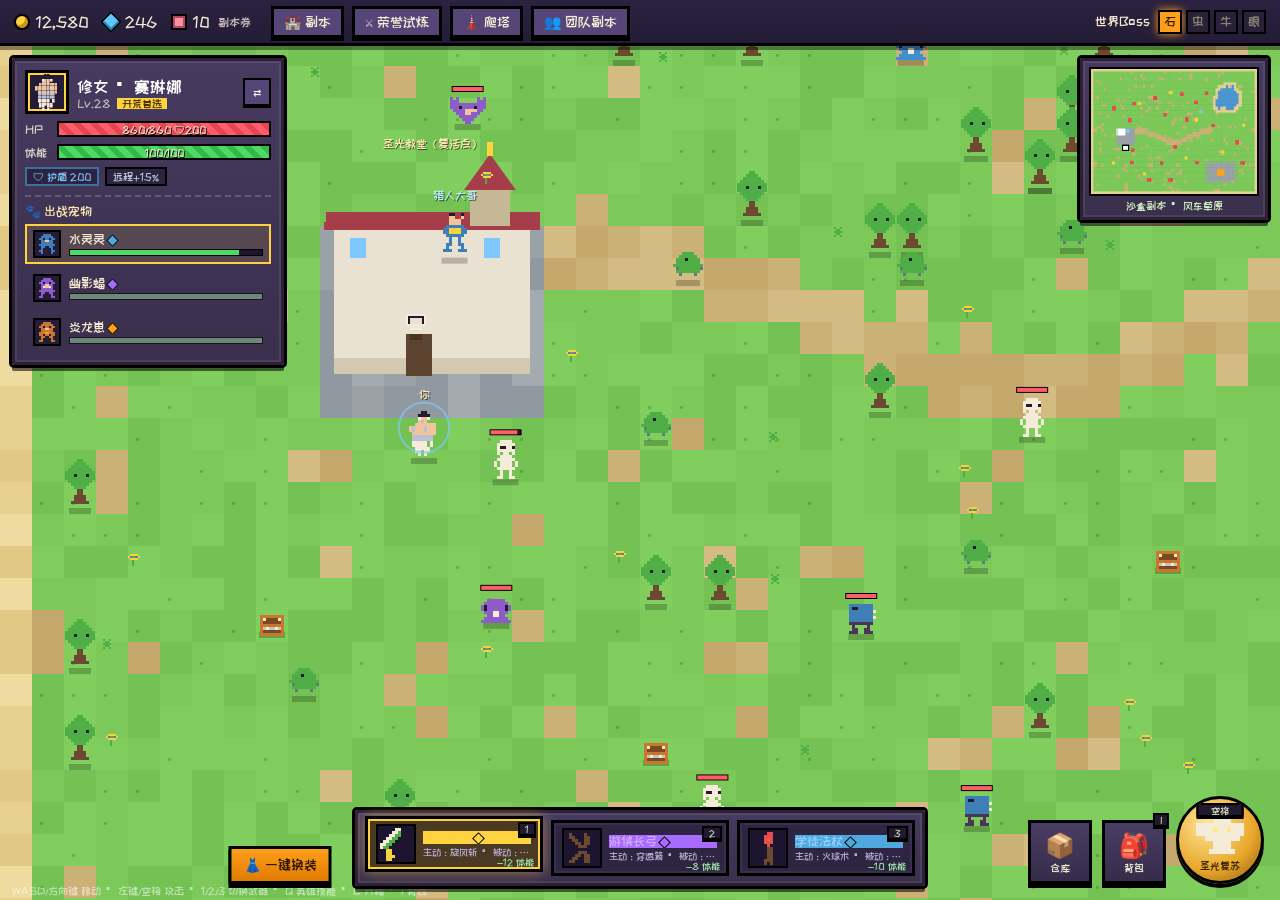
<file: index.html>
﻿<!DOCTYPE html>
<html lang="zh-CN">
<head>
<meta charset="UTF-8">
<meta name="viewport" content="width=device-width, initial-scale=1.0, user-scalable=no">
<title>像素大陆 · Pixel Wilds</title>
<link rel="preconnect" href="https://fonts.googleapis.com">
<link href="https://fonts.googleapis.com/css2?family=Press+Start+2P&family=ZCOOL+KuaiLe&display=swap" rel="stylesheet">
<link rel="stylesheet" href="styles/main.css">
</head>
<body>
<div id="game">

  <!-- ================= 主世界 ================= -->
  <div id="world-viewport">
    <canvas id="world"></canvas>

    <!-- 交互提示 -->
    <div id="interact-hint" class="hidden">[E] 开启宝箱</div>

    <!-- 世界事件横幅 -->
    <div id="event-banner" class="hidden">
      <div class="event-title">⚠ 深海入侵 · 世界事件</div>
      <div class="event-sub">击败潮汐守卫，守护海岸！</div>
    </div>

    <!-- 伤害数字层 -->
    <div id="float-layer"></div>

    <!-- 虚拟摇杆（触屏） -->
    <div id="joy-base"><div id="joy-knob"></div></div>
  </div>

  <!-- ================= 顶部资源栏 ================= -->
  <header id="top-bar">
    <div class="res"><span class="ricon gold"></span><span id="res-gold">12,580</span></div>
    <div class="res"><span class="ricon gem"></span><span id="res-gem">246</span></div>
    <div class="res"><span class="ricon ticket"></span><span id="res-ticket">10</span><i class="res-label">副本券</i></div>
    <div class="top-actions">
      <button class="top-btn" data-open="dungeon">🏰 副本</button>
      <button class="top-btn" data-open="trial">⚔ 荣誉试炼</button>
      <button class="top-btn" data-open="tower">🗼 爬塔</button>
      <button class="top-btn" data-open="team">👥 团队副本</button>
    </div>
    <div class="boss-track">
      <span class="boss-track-label">世界Boss</span>
      <span class="boss-seq"><i class="boss-dot cur">石</i><i>虫</i><i>牛</i><i>眼</i></span>
    </div>
  </header>

  <!-- ================= 左上：角色状态 ================= -->
  <section id="hero-panel" class="pixel-panel">
    <div class="hero-head">
      <canvas id="hero-avatar" width="40" height="40"></canvas>
      <div class="hero-meta">
        <div class="hero-name">修女 · 赛琳娜</div>
        <div class="hero-lv">Lv.28 <span class="hero-tag">开荒首选</span></div>
      </div>
      <button id="hero-switch" title="切换英雄（全部免费）">⇄</button>
    </div>
    <div class="bar hp">
      <span class="bar-label">HP</span>
      <div class="bar-track"><div class="bar-fill" id="hp-fill"></div><span class="bar-text" id="hp-text">860/860</span></div>
    </div>
    <div class="bar sta">
      <span class="bar-label">体能</span>
      <div class="bar-track"><div class="bar-fill" id="sta-fill"></div><span class="bar-text" id="sta-text">100/100</span></div>
    </div>
    <div class="buffs">
      <span class="buff shield" title="修女护盾">🛡 护盾 200</span>
      <span class="buff" title="咕咕远程加成（当前未生效）">远程+15%</span>
    </div>

    <!-- 宠物栏 -->
    <div id="pet-bar">
      <div class="section-label">🐾 出战宠物</div>
      <div class="pet-slot active" data-pet="0">
        <canvas width="24" height="24" data-pet-sprite="pet_blue"></canvas>
        <div class="pet-info">
          <div class="pet-name">水灵灵 <i class="q q-blue"></i></div>
          <div class="pet-hp"><div style="width:88%"></div></div>
        </div>
      </div>
      <div class="pet-slot" data-pet="1">
        <canvas width="24" height="24" data-pet-sprite="pet_purple"></canvas>
        <div class="pet-info">
          <div class="pet-name">幽影蝠 <i class="q q-purple"></i></div>
          <div class="pet-hp rest"><div style="width:100%"></div></div>
        </div>
      </div>
      <div class="pet-slot" data-pet="2">
        <canvas width="24" height="24" data-pet-sprite="pet_orange"></canvas>
        <div class="pet-info">
          <div class="pet-name">炎龙崽 <i class="q q-orange"></i></div>
          <div class="pet-hp rest"><div style="width:100%"></div></div>
        </div>
      </div>
    </div>
  </section>

  <!-- ================= 小地图 ================= -->
  <section id="minimap-panel" class="pixel-panel">
    <canvas id="minimap" width="150" height="114"></canvas>
    <div class="map-label">沙盒副本 · 风车草原</div>
  </section>

  <!-- ================= 底部：武器栏 ================= -->
  <section id="weapon-bar" class="pixel-panel">
    <div class="weapon-slot active" data-w="0">
      <canvas class="weapon-icon" data-wicon="sword" width="36" height="36"></canvas>
      <div class="w-meta">
        <span class="w-name q-gold">烈焰巨剑 <i class="q q-gold"></i></span>
        <span class="w-skills">主动：旋风斩 · 被动：灼烧</span>
      </div>
      <kbd>1</kbd>
      <span class="w-cost">−12 体能</span>
    </div>
    <div class="weapon-slot" data-w="1">
      <canvas class="weapon-icon" data-wicon="bow" width="36" height="36"></canvas>
      <div class="w-meta">
        <span class="w-name q-purple">游侠长弓 <i class="q q-purple"></i></span>
        <span class="w-skills">主动：穿透箭 · 被动：暴击+20%</span>
      </div>
      <kbd>2</kbd>
      <span class="w-cost">−8 体能</span>
    </div>
    <div class="weapon-slot" data-w="2">
      <canvas class="weapon-icon" data-wicon="staff" width="36" height="36"></canvas>
      <div class="w-meta">
        <span class="w-name q-blue">学徒法杖 <i class="q q-blue"></i></span>
        <span class="w-skills">主动：火球 · 被动：回能</span>
      </div>
      <kbd>3</kbd>
      <span class="w-cost">−10 体能</span>
    </div>
  </section>

  <button id="loadout-swap" title="一键换装（整套武器+装备）">
    <span>👗</span> 一键换装
  </button>

  <!-- ================= 右下：技能/背包/仓库 ================= -->
  <section id="action-dock">
    <button class="dock-btn" data-open="storage"><span class="dock-ico">📦</span><span class="dock-label">仓库</span></button>
    <button class="dock-btn" data-open="bag"><span class="dock-ico">🎒</span><span class="dock-label">背包</span><kbd>I</kbd></button>
    <button class="dock-btn" id="skill-btn">
      <canvas id="skill-icon" width="44" height="44"></canvas>
      <span class="dock-label">圣光复苏</span>
      <kbd>空格</kbd>
      <span class="skill-cd" id="skill-cd"></span>
      <span class="skill-cost">−30 体能</span>
    </button>
  </section>

  <div id="hint-bar">WASD/方向键 移动 · 左键/空格 攻击 · 1/2/3 切换武器 · Q 英雄技能 · E 开箱 · I 背包</div>

  <!-- ================= 通用弹窗 ================= -->
  <div class="modal-mask hidden" id="modal">
    <div class="modal pixel-panel">
      <button class="modal-close" id="modal-close">✕</button>
      <h2 id="modal-title"></h2>
      <div id="modal-body"></div>
    </div>
  </div>

  <!-- 英雄选择弹窗 -->
  <div class="modal-mask hidden" id="hero-modal">
    <div class="modal pixel-panel wide">
      <button class="modal-close" data-close-hero>✕</button>
      <h2>选择英雄 <span class="free-note">★ 全部英雄免费解锁 · 无需抽卡</span></h2>
      <div id="hero-grid"></div>
    </div>
  </div>

  <!-- 提示 toast -->
  <div id="toast-layer"></div>
</div>

<script src="js/sprites.js"></script>
<script src="js/data.js"></script>
<script src="js/game.js"></script>
</body>
</html>
</file>
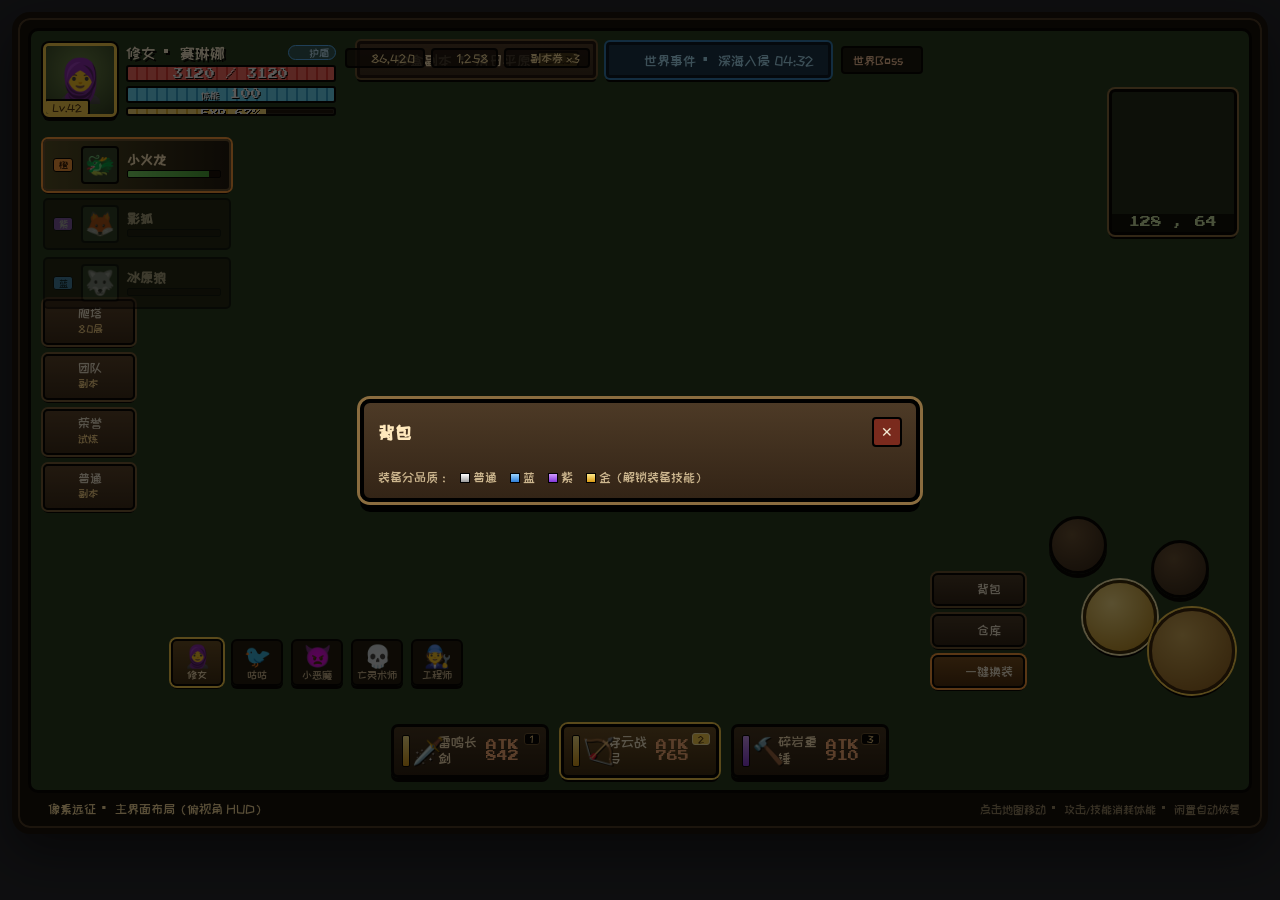
<file: work/test-nojs.html>
﻿<!doctype html><html lang='zh'><head><meta charset='utf-8'><style>body{margin:0;padding:12px;background:#20242c}</style></head><body><div id="px-hud-root" class="px-root" aria-label="像素风ARPG游戏主界面模型">
  <link rel="preconnect" href="https://fonts.googleapis.com">
  <link href="https://fonts.googleapis.com/css2?family=Press+Start+2P&family=ZCOOL+KuaiLe&display=swap" rel="stylesheet">

  <div class="px-device" id="pxDevice">
    <!-- ============ 主世界区域 ============ -->
    <div class="px-world" id="pxWorld">
      <canvas id="pxMap" width="960" height="600" aria-label="开放世界地图"></canvas>

      <!-- 顶部中央：场景 / Boss 信息 -->
      <div class="px-topbar">
        <div class="px-zone">
          <i data-lucide="map-pin" aria-hidden="true"></i>
          <span>沙盒副本 · 落日平原</span>
          <em class="px-ch">CH.3</em>
        </div>
        <div class="px-world-event" id="pxEvent">
          <i data-lucide="waves" aria-hidden="true"></i><span>世界事件 · 深海入侵 04:32</span>
        </div>
        <div class="px-boss-track">
          <span class="px-bt-label">世界Boss</span>
          <div class="px-bt-chain" id="pxBossChain"></div>
        </div>
      </div>

      <!-- 小地图 右上 -->
      <div class="px-minimap">
        <canvas id="pxMini" width="150" height="150"></canvas>
        <div class="px-mm-coords" id="pxCoords">128 , 64</div>
      </div>

      <!-- 世界飘字层 -->
      <div class="px-floats" id="pxFloats"></div>

      <!-- ============ 左上：角色状态区 ============ -->
      <div class="px-hero-panel">
        <div class="px-portrait" id="pxPortrait">
          <div class="px-portrait-art" id="pxPortraitArt">🧕</div>
          <span class="px-lv">Lv.42</span>
        </div>
        <div class="px-bars">
          <div class="px-name-row">
            <span class="px-hero-name" id="pxHeroName">修女 · 赛琳娜</span>
            <span class="px-buff" id="pxBuff"><i data-lucide="shield" aria-hidden="true"></i>护盾</span>
          </div>
          <div class="px-bar px-hp">
            <div class="px-bar-fill" id="pxHpFill"></div>
            <span class="px-bar-txt" id="pxHpTxt">3120 / 3120</span>
          </div>
          <div class="px-bar px-st">
            <div class="px-bar-fill" id="pxStFill"></div>
            <span class="px-bar-txt" id="pxStTxt">体能 100</span>
          </div>
          <div class="px-bar px-exp">
            <div class="px-bar-fill" id="pxExpFill"></div>
            <span class="px-bar-txt">EXP 67%</span>
          </div>
        </div>
        <div class="px-resources">
          <span class="px-res"><i data-lucide="coins" aria-hidden="true"></i> 86,420</span>
          <span class="px-res"><i data-lucide="gem" aria-hidden="true"></i> 1,258</span>
          <span class="px-res px-ticket"><i data-lucide="ticket" aria-hidden="true"></i> 副本券 ×3</span>
        </div>
      </div>

      <!-- ============ 宠物栏：状态区下方 ============ -->
      <div class="px-pet-panel" id="pxPetPanel">
        <div class="px-pet-card px-pet-active" data-pet="0">
          <span class="px-pet-rank px-rank-orange">橙</span>
          <div class="px-pet-art">🐲</div>
          <div class="px-pet-info">
            <b>小火龙</b>
            <div class="px-pet-bar"><i style="width:88%"></i></div>
          </div>
        </div>
        <div class="px-pet-card" data-pet="1">
          <span class="px-pet-rank px-rank-purple">紫</span>
          <div class="px-pet-art">🦊</div>
          <div class="px-pet-info">
            <b>影狐</b>
            <div class="px-pet-bar"><i style="width:0%"></i></div>
          </div>
        </div>
        <div class="px-pet-card" data-pet="2">
          <span class="px-pet-rank px-rank-blue">蓝</span>
          <div class="px-pet-art">🐺</div>
          <div class="px-pet-info">
            <b>冰原狼</b>
            <div class="px-pet-bar"><i style="width:0%"></i></div>
          </div>
        </div>
      </div>

      <!-- 左侧玩法入口 -->
      <div class="px-side-entries">
        <button class="px-side-btn" data-entry="tower"><i data-lucide="building-2" aria-hidden="true"></i><span>爬塔<br><em>80层</em></span></button>
        <button class="px-side-btn" data-entry="raid"><i data-lucide="swords" aria-hidden="true"></i><span>团队<br><em>副本</em></span></button>
        <button class="px-side-btn" data-entry="trial"><i data-lucide="trophy" aria-hidden="true"></i><span>荣誉<br><em>试炼</em></span></button>
        <button class="px-side-btn" data-entry="dungeon"><i data-lucide="door-open" aria-hidden="true"></i><span>普通<br><em>副本</em></span></button>
      </div>

      <!-- ============ 右下：技能 + 背包 ============ -->
      <div class="px-action-area">
        <div class="px-quick-row">
          <button class="px-quick-btn" id="pxBagBtn" aria-label="背包"><i data-lucide="backpack" aria-hidden="true"></i><span>背包</span></button>
          <button class="px-quick-btn" id="pxWarehouseBtn" aria-label="仓库"><i data-lucide="warehouse" aria-hidden="true"></i><span>仓库</span></button>
          <button class="px-quick-btn" id="pxSwapBtn" aria-label="一键换装"><i data-lucide="shuffle" aria-hidden="true"></i><span>一键换装</span></button>
        </div>
        <div class="px-skill-cluster">
          <button class="px-skill px-skill-sub" data-skill="2" id="pxSkill2">
            <i data-lucide="sparkles" aria-hidden="true"></i>
            <span class="px-cd" id="pxCd2"></span><em class="px-sk-name">神圣新星</em>
          </button>
          <button class="px-skill px-skill-sub" data-skill="1" id="pxSkill1">
            <i data-lucide="heart-pulse" aria-hidden="true"></i>
            <span class="px-cd" id="pxCd1"></span><em class="px-sk-name">治疗术</em>
          </button>
          <button class="px-skill px-skill-ult" data-skill="0" id="pxSkill0">
            <i data-lucide="sun" aria-hidden="true"></i>
            <span class="px-cd" id="pxCd0"></span><em class="px-sk-name">复活圣光</em>
          </button>
          <button class="px-skill px-skill-atk" id="pxAttack" aria-label="普通攻击">
            <i data-lucide="sword" aria-hidden="true"></i>
          </button>
        </div>
      </div>

      <!-- ============ 底部：武器栏（3把） ============ -->
      <div class="px-weapon-bar" id="pxWeaponBar">
        <button class="px-weapon" data-w="0">
          <span class="px-w-rarity px-q-gold"></span>
          <span class="px-w-icon">🗡️</span>
          <span class="px-w-name">雷鸣长剑</span>
          <span class="px-w-dmg">ATK 842</span>
          <span class="px-w-slot">1</span>
        </button>
        <button class="px-weapon px-w-active" data-w="1">
          <span class="px-w-rarity px-q-gold"></span>
          <span class="px-w-icon">🏹</span>
          <span class="px-w-name">穿云战弓</span>
          <span class="px-w-dmg">ATK 765</span>
          <span class="px-w-slot">2</span>
        </button>
        <button class="px-weapon" data-w="2">
          <span class="px-w-rarity px-q-purple"></span>
          <span class="px-w-icon">🔨</span>
          <span class="px-w-name">碎岩重锤</span>
          <span class="px-w-dmg">ATK 910</span>
          <span class="px-w-slot">3</span>
        </button>
      </div>

      <!-- 英雄切换条（底部武器栏上方） -->
      <div class="px-hero-switch" id="pxHeroSwitch">
        <button class="px-hs active" data-hero="0"><span>🧕</span><em>修女</em></button>
        <button class="px-hs" data-hero="1"><span>🐦</span><em>咕咕</em></button>
        <button class="px-hs" data-hero="2"><span>👿</span><em>小恶魔</em></button>
        <button class="px-hs" data-hero="3"><span>💀</span><em>亡灵术师</em></button>
        <button class="px-hs" data-hero="4"><span>🧑‍🔧</span><em>工程师</em></button>
      </div>
    </div>

    <!-- 设备外框信息条 -->
    <div class="px-chrome-bar">
      <span class="px-chrome-title"><i data-lucide="gamepad-2" aria-hidden="true"></i> 像素远征 · 主界面布局（俯视角 HUD）</span>
      <span class="px-chrome-hint">点击地图移动 · 攻击/技能消耗体能 · 闲置自动恢复</span>
    </div>
  </div>

  <!-- 背包弹层 -->
  <div class="px-modal-mask" id="pxBagMask" hidden>
    <div class="px-modal px-bag-modal" role="dialog" aria-label="背包">
      <header><b>背包</b><button id="pxBagClose" aria-label="关闭">✕</button></header>
      <div class="px-bag-grid" id="pxBagGrid"></div>
      <footer>装备分品质：<i class="px-q-dot px-q-white"></i>普通 <i class="px-q-dot px-q-blue"></i>蓝 <i class="px-q-dot px-q-purple"></i>紫 <i class="px-q-dot px-q-gold"></i>金（解锁装备技能）</footer>
    </div>
  </div>
</div>



<style>
#px-hud-root.px-root{
  --px-ink:#2b1d12;
  --px-parch:#f6e7c8;
  --px-panel:#3a2c1d;
  --px-panel-2:#4d3a26;
  --px-edge:#1c130b;
  --px-gold:#ffd34d;
  --px-orange:#ff9d3c;
  --px-purple:#b56bff;
  --px-blue:#54b4ff;
  --px-green:#7be069;
  --px-red:#ff5a52;
  --px-hp:#ff5a52;
  --px-st:#54d6ff;
  --px-exp:#ffd34d;
  --px-pixel-font:"Press Start 2P", "ZCOOL KuaiLe", monospace;
  --px-cn-font:"ZCOOL KuaiLe","Press Start 2P",sans-serif;
  all:initial;
  font-family:var(--px-cn-font);
  display:block;
  color:#f4ead4;
}
#px-hud-root *{box-sizing:border-box; image-rendering:pixelated;}
#px-hud-root button{font-family:var(--px-cn-font); cursor:pointer; color:inherit;}
.px-device{
  border:6px solid #14100a;
  border-radius:18px;
  background:#0e0b07;
  padding:10px;
  box-shadow:0 18px 50px rgba(0,0,0,.55), inset 0 0 0 2px #4a3823;
}
.px-world{
  position:relative;
  width:100%;
  aspect-ratio:16/10;
  border-radius:10px;
  overflow:hidden;
  background:#243a1e;
  border:3px solid #000;
  user-select:none;
  touch-action:none;
}
#pxMap{position:absolute; inset:0; width:100%; height:100%; display:block;}
.px-chrome-bar{
  display:flex; justify-content:space-between; align-items:center;
  padding:8px 12px 2px; font-size:13px; color:#cbb78f;
}
.px-chrome-title{display:flex; align-items:center; gap:8px; color:#ffe3a1;}
.px-chrome-hint{font-size:12px; color:#9b8a68;}

/* ---------- 顶部条 ---------- */
.px-topbar{
  position:absolute; top:10px; left:50%; transform:translateX(-50%);
  display:flex; align-items:center; gap:10px; z-index:20; pointer-events:none;
}
.px-zone{
  display:flex; align-items:center; gap:6px;
  background:linear-gradient(#4d3a26,#33241600), #3a2c1d;
  border:3px solid var(--px-edge); box-shadow:0 0 0 2px #6b5230, 0 4px 0 #000;
  padding:7px 14px; border-radius:4px; font-size:15px; color:#ffe9bd;
}
.px-zone i{width:16px; height:16px; color:var(--px-gold);}
.px-ch{font-style:normal; background:var(--px-gold); color:#4a2f08; border:2px solid #000; font-size:11px; padding:1px 6px; border-radius:3px;}
.px-world-event{
  display:flex; align-items:center; gap:6px;
  background:#16324a; border:3px solid #061622; box-shadow:0 0 0 2px #2f7fb8, 0 4px 0 #000;
  padding:7px 14px; border-radius:4px; font-size:14px; color:#a9e5ff;
  animation:pxPulse 1.6s steps(2) infinite;
}
.px-world-event i{width:15px;height:15px;}
@keyframes pxPulse{50%{box-shadow:0 0 0 2px #54b4ff, 0 0 18px #54b4ff, 0 4px 0 #000;}}
.px-boss-track{
  display:flex; align-items:center; gap:8px;
  background:rgba(20,14,8,.82); border:2px solid #000; padding:6px 10px; border-radius:4px;
}
.px-bt-label{font-size:12px; color:#ffcaa0;}
.px-bt-chain{display:flex; gap:5px;}
.px-bt-node{
  width:26px; height:26px; display:grid; place-items:center; font-size:14px;
  background:#2c2014; border:2px solid #000; border-radius:3px; opacity:.45;
}
.px-bt-node.done{opacity:1; background:#3f5a25;}
.px-bt-node.now{opacity:1; background:#7a3a1d; box-shadow:0 0 10px #ff9d3c; animation:pxPulse 1.2s steps(2) infinite;}

/* ---------- 小地图 ---------- */
.px-minimap{
  position:absolute; top:58px; right:12px; z-index:20;
  width:128px; border:3px solid #000; box-shadow:0 0 0 2px #8a6c3f, 0 4px 0 #000;
  border-radius:6px; overflow:hidden; background:#1d2a18;
}
#pxMini{display:block; width:100%; height:auto;}
.px-mm-coords{
  text-align:center; font-size:11px; line-height:18px;
  background:rgba(0,0,0,.7); color:#cfe8a8; font-family:var(--px-pixel-font);
}

/* ---------- 角色状态区 ---------- */
.px-hero-panel{
  position:absolute; top:12px; left:12px; z-index:20;
  display:flex; gap:9px; align-items:flex-start;
}
.px-portrait{
  position:relative; width:74px; height:74px; flex:none;
  border:3px solid var(--px-gold); box-shadow:0 0 0 2px #000, 0 4px 0 #000;
  border-radius:6px; background:#243a1e; overflow:hidden;
}
.px-portrait-art{
  width:100%; height:100%; display:grid; place-items:center; font-size:42px;
  background:radial-gradient(circle at 50% 35%, #6d8a4a, #2c3d20);
  filter:drop-shadow(2px 2px 0 rgba(0,0,0,.4));
}
.px-lv{
  position:absolute; left:-2px; bottom:-2px;
  background:var(--px-gold); color:#4a2f08; border:2px solid #000;
  font-size:11px; padding:1px 6px; border-radius:3px;
}
.px-bars{width:210px;}
.px-name-row{display:flex; justify-content:space-between; align-items:center; margin-bottom:4px;}
.px-hero-name{font-size:16px; color:#fff3d6; text-shadow:2px 2px 0 #000;}
.px-buff{
  display:inline-flex; align-items:center; gap:3px; font-size:11px;
  background:rgba(84,180,255,.25); border:1px solid var(--px-blue);
  color:#bfe8ff; padding:1px 6px; border-radius:8px; font-style:normal;
}
.px-buff i{width:11px;height:11px;}
.px-buff.off{display:none;}
.px-bar{
  position:relative; height:17px; margin-bottom:4px;
  border:2px solid #000; border-radius:3px; background:#1a120a; overflow:hidden;
  box-shadow:inset 0 0 0 1px rgba(255,255,255,.08);
}
.px-bar-fill{height:100%; transition:width .18s steps(3);}
.px-hp .px-bar-fill{width:100%; background:repeating-linear-gradient(90deg,#ff6d64 0 8px,#e23b34 8px 10px);}
.px-st .px-bar-fill{width:100%; background:repeating-linear-gradient(90deg,#69e0ff 0 8px,#2fa9d8 8px 10px);}
.px-exp .px-bar-fill{width:67%; background:repeating-linear-gradient(90deg,#ffe07a 0 8px,#e6b52e 8px 10px);}
.px-exp{height:9px;}
.px-bar-txt{
  position:absolute; inset:0; display:grid; place-items:center;
  font-size:10px; color:#fff; text-shadow:1px 1px 0 #000; letter-spacing:.5px;
  font-family:var(--px-pixel-font);
}
.px-exp .px-bar-txt{font-size:8px;}
.px-resources{display:flex; gap:6px; margin-top:5px; flex-wrap:wrap;}
.px-res{
  display:inline-flex; align-items:center; gap:4px; font-size:12px;
  background:rgba(20,14,8,.78); border:2px solid #000; border-radius:4px; padding:2px 8px;
  color:#ffe3a1; font-style:normal;
}
.px-res i{width:12px;height:12px;}
.px-res .lucide-gem{color:var(--px-blue);}
.px-res .lucide-ticket{color:var(--px-orange);}

/* ---------- 宠物栏 ---------- */
.px-pet-panel{
  position:absolute; top:108px; left:12px; z-index:19;
  display:flex; flex-direction:column; gap:7px;
}
.px-pet-card{
  display:flex; align-items:center; gap:8px; width:188px;
  background:rgba(28,19,11,.85); border:2px solid #000; border-radius:5px;
  padding:5px 8px; opacity:.62; transition:transform .12s steps(2), opacity .12s;
}
.px-pet-card.px-pet-active{
  opacity:1; border-color:#6b5230; box-shadow:0 0 0 2px var(--px-orange), 0 3px 0 #000;
  background:linear-gradient(90deg,rgba(255,157,60,.22),rgba(28,19,11,.9));
}
.px-pet-card:not(.px-pet-active):hover{opacity:.9; transform:translateX(3px);}
.px-pet-rank{
  font-size:10px; font-style:normal; width:20px; text-align:center;
  border:1px solid #000; border-radius:3px; padding:1px 0;
}
.px-rank-orange{background:var(--px-orange); color:#3a1a02;}
.px-rank-purple{background:var(--px-purple); color:#fff;}
.px-rank-blue{background:var(--px-blue); color:#04223a;}
.px-pet-art{
  width:38px; height:38px; flex:none; display:grid; place-items:center; font-size:24px;
  background:#33452a; border:2px solid #000; border-radius:4px;
}
.px-pet-info{flex:1; min-width:0;}
.px-pet-info b{font-size:14px; display:block; color:#ffe9bd; margin-bottom:3px;}
.px-pet-bar{height:8px; background:#140d06; border:1px solid #000; border-radius:2px; overflow:hidden;}
.px-pet-bar i{display:block; height:100%; background:linear-gradient(90deg,#7be069,#46a837);}

/* ---------- 左侧玩法入口 ---------- */
.px-side-entries{
  position:absolute; left:12px; top:268px; z-index:18;
  display:flex; flex-direction:column; gap:9px;
}
.px-side-btn{
  position:relative; display:flex; align-items:center; gap:7px;
  width:92px; padding:6px 8px;
  background:linear-gradient(#5a4329,#3a2a18);
  border:2px solid #000; box-shadow:0 0 0 2px #7a5f38, 0 3px 0 #000;
  border-radius:5px; font-size:13px; color:#ffe9bd; text-align:left;
  transition:transform .1s steps(2);
}
.px-side-btn:hover{transform:translateX(4px); color:#fff;}
.px-side-btn:active{transform:translateY(2px);}
.px-side-btn i{width:18px; height:18px; color:var(--px-gold); flex:none;}
.px-side-btn span{line-height:1.15;}
.px-side-btn em{font-style:normal; font-size:11px; color:#ffd98a;}

/* ---------- 右下：技能 / 背包 ---------- */
.px-action-area{
  position:absolute; right:14px; bottom:96px; z-index:22;
  display:flex; align-items:flex-end; gap:14px;
}
.px-quick-row{display:flex; flex-direction:column; gap:8px; margin-bottom:6px;}
.px-quick-btn{
  display:flex; align-items:center; gap:6px; justify-content:center;
  min-width:86px; padding:7px 10px; font-size:13px;
  background:linear-gradient(#4a3a26,#2c2014); color:#ffe9bd;
  border:2px solid #000; box-shadow:0 0 0 2px #6b5230, 0 3px 0 #000;
  border-radius:6px;
}
.px-quick-btn:hover{color:#fff;}
.px-quick-btn i{width:15px;height:15px; color:var(--px-gold);}
#pxSwapBtn{background:linear-gradient(#7a4f1d,#4a2c0d); box-shadow:0 0 0 2px var(--px-orange), 0 3px 0 #000;}
#pxSwapBtn i{color:#ffd98a;}
.px-skill-cluster{position:relative; width:196px; height:196px;}
.px-skill{
  position:absolute; border:3px solid #000; border-radius:50%;
  display:grid; place-items:center; overflow:hidden;
  background:radial-gradient(circle at 38% 30%, #6a5234, #2e2012);
  box-shadow:0 4px 0 #000; transition:transform .08s steps(2);
}
.px-skill i{width:60%;height:60%;}
.px-skill:active{transform:translateY(3px); box-shadow:0 1px 0 #000;}
.px-skill-atk{
  right:0; bottom:0; width:86px; height:86px;
  background:radial-gradient(circle at 38% 30%, #d8b25c, #8a5a17);
  border-color:#3a2408; box-shadow:0 0 0 2px var(--px-gold), 0 4px 0 #000; z-index:3;
}
.px-skill-atk i{color:#fff3d6; width:56%;height:56%;}
.px-skill-ult{
  right:78px; bottom:40px; width:74px; height:74px;
  background:radial-gradient(circle at 38% 30%, #ffe58a, #b07f12);
  border-color:#3a2a05; box-shadow:0 0 0 2px #fff0b0, 0 4px 0 #000; z-index:2;
}
.px-skill-ult i{color:#6b4a06;}
.px-skill-sub{
  width:58px; height:58px;
}
.px-skill-sub i{color:#9fdcff;}
#pxSkill1{right:26px; bottom:96px;}
#pxSkill2{right:128px; bottom:120px;}
.px-sk-name{
  position:absolute; bottom:-19px; left:50%; transform:translateX(-50%);
  font-size:11px; font-style:normal; white-space:nowrap;
  color:#ffe9bd; text-shadow:1px 1px 0 #000; pointer-events:none;
}
.px-cd{
  position:absolute; inset:0; display:grid; place-items:center;
  background:rgba(8,6,4,.78); font-family:var(--px-pixel-font); font-size:14px;
  color:#fff; border-radius:50%; opacity:0; transition:opacity .12s;
}
.px-skill.cooling .px-cd{opacity:1;}
.px-skill.low-st{filter:grayscale(.7) brightness(.65);}

/* ---------- 底部武器栏 ---------- */
.px-weapon-bar{
  position:absolute; left:50%; bottom:12px; transform:translateX(-50%);
  z-index:21; display:flex; gap:12px;
}
.px-weapon{
  position:relative; width:158px; display:grid;
  grid-template-columns:40px 1fr; grid-template-rows:1fr auto; gap:2px 8px;
  align-items:center; text-align:left;
  padding:8px 10px 7px 44px;
  background:linear-gradient(#46351f,#2a1d10);
  border:3px solid #000; border-radius:7px;
  box-shadow:0 4px 0 #000; transition:transform .1s steps(2);
}
.px-weapon:hover{transform:translateY(-3px);}
.px-weapon.px-w-active{
  background:linear-gradient(#6b5024,#3d2c12);
  box-shadow:0 0 0 2px var(--px-gold), 0 4px 0 #000;
}
.px-w-rarity{
  position:absolute; left:8px; top:8px; bottom:8px; width:8px;
  border:1px solid #000; border-radius:2px;
}
.px-q-gold{background:linear-gradient(#ffe98a,#d99b16);}
.px-q-purple{background:linear-gradient(#d09aff,#8338d8);}
.px-q-blue{background:linear-gradient(#9ad4ff,#2f7fd8);}
.px-q-white{background:linear-gradient(#fff,#9c9c9c);}
.px-w-icon{
  position:absolute; left:18px; top:50%; transform:translateY(-50%);
  font-size:26px; filter:drop-shadow(1px 1px 0 #000);
}
.px-w-name{font-size:14px; color:#ffe9bd; line-height:1.1;}
.px-w-active .px-w-name{color:#fff3d6;}
.px-w-dmg{font-size:11px; color:#ffb27a; font-family:var(--px-pixel-font); grid-column:2;}
.px-w-slot{
  position:absolute; right:6px; top:6px;
  font-size:10px; font-style:normal; background:#000; color:#ffd98a;
  border:1px solid #6b5230; border-radius:3px; padding:0 5px;
}
.px-w-active .px-w-slot{background:var(--px-gold); color:#4a2f08; border-color:#fff0b0;}

/* ---------- 英雄切换 ---------- */
.px-hero-switch{
  position:absolute; left:140px; bottom:104px; z-index:18;
  display:flex; gap:8px;
}
.px-hs{
  width:52px; padding:4px 0 3px; text-align:center;
  background:rgba(28,19,11,.85); border:2px solid #000; border-radius:6px;
  box-shadow:0 3px 0 #000;
}
.px-hs span{font-size:22px; display:block; line-height:1;}
.px-hs em{font-style:normal; font-size:11px; color:#cdb78f;}
.px-hs.active{background:linear-gradient(#6b5024,#3d2c12); box-shadow:0 0 0 2px var(--px-gold), 0 3px 0 #000;}
.px-hs.active em{color:#ffe9bd;}

/* ---------- 飘字 ---------- */
.px-floats{position:absolute; inset:0; z-index:30; pointer-events:none; overflow:hidden;}
.px-dmg{
  position:absolute; font-family:var(--px-pixel-font); font-size:15px;
  text-shadow:2px 2px 0 #000; animation:pxFloat .9s steps(8) forwards;
}
.px-dmg.crit{font-size:20px; color:var(--px-gold);}
.px-dmg.hit{color:#ffd1cf;}
.px-dmg.heal{color:#8fffb0;}
@keyframes pxFloat{
  0%{opacity:1; transform:translateY(0) scale(1);}
  100%{opacity:0; transform:translateY(-46px) scale(1.15);}
}

/* ---------- 背包弹层 ---------- */
.px-modal-mask{
  position:absolute; inset:0; z-index:60;
  background:rgba(6,4,2,.66); display:grid; place-items:center;
}
.px-modal{
  width:min(560px, 86%);
  background:linear-gradient(#4d3a26,#332416);
  border:4px solid #000; box-shadow:0 0 0 3px #8a6c3f, 0 10px 0 #000;
  border-radius:10px; padding:14px;
}
.px-modal header{display:flex; justify-content:space-between; align-items:center; margin-bottom:12px;}
.px-modal header b{font-size:18px; color:#ffe9bd;}
.px-modal header button{
  width:30px; height:30px; background:#7a2a1d; border:2px solid #000;
  border-radius:4px; color:#ffe3d0; font-size:14px;
}
.px-bag-grid{display:grid; grid-template-columns:repeat(6,1fr); gap:8px;}
.px-cell{
  aspect-ratio:1; display:grid; place-items:center; font-size:26px;
  background:#241a0e; border:2px solid #000; border-radius:5px;
  position:relative; box-shadow:inset 0 0 0 2px rgba(255,255,255,.05);
}
.px-cell .px-q-edge{position:absolute; inset:0; border-radius:4px; box-shadow:inset 0 0 0 3px; pointer-events:none;}
.px-cell .px-c-tag{
  position:absolute; right:2px; bottom:1px; font-size:9px; color:#cdb78f;
  font-family:var(--px-pixel-font);
}
.px-cell.px-q-gold-cell .px-q-edge{color:rgba(255,211,77,.85);}
.px-cell.px-q-purple-cell .px-q-edge{color:rgba(181,107,255,.85);}
.px-cell.px-q-blue-cell .px-q-edge{color:rgba(84,180,255,.8);}
.px-cell.px-q-white-cell .px-q-edge{color:rgba(255,255,255,.5);}
.px-modal footer{margin-top:12px; font-size:13px; color:#cdb78f;}
.px-q-dot{display:inline-block; width:10px; height:10px; border:1px solid #000; margin:0 3px 0 10px; vertical-align:-1px;}

/* ---------- 响应式：手游竖屏 ---------- */
@media (max-aspect-ratio: 1/1), (max-width: 720px){
  .px-world{aspect-ratio:9/16;}
  .px-bars{width:150px;}
  .px-pet-panel{top:100px;}
  .px-pet-card{width:150px;}
  .px-side-entries{top:auto; bottom:300px;}
  .px-side-btn{width:78px; font-size:12px;}
  .px-weapon{width:104px; padding-left:36px;}
  .px-w-icon{left:12px; font-size:20px;}
  .px-w-dmg{display:none;}
  .px-hero-switch{left:96px; bottom:88px;}
  .px-hs{width:42px;}
  .px-action-area{bottom:84px;}
  .px-quick-btn{min-width:64px; font-size:12px;}
}
</style>


</body></html>
</file>
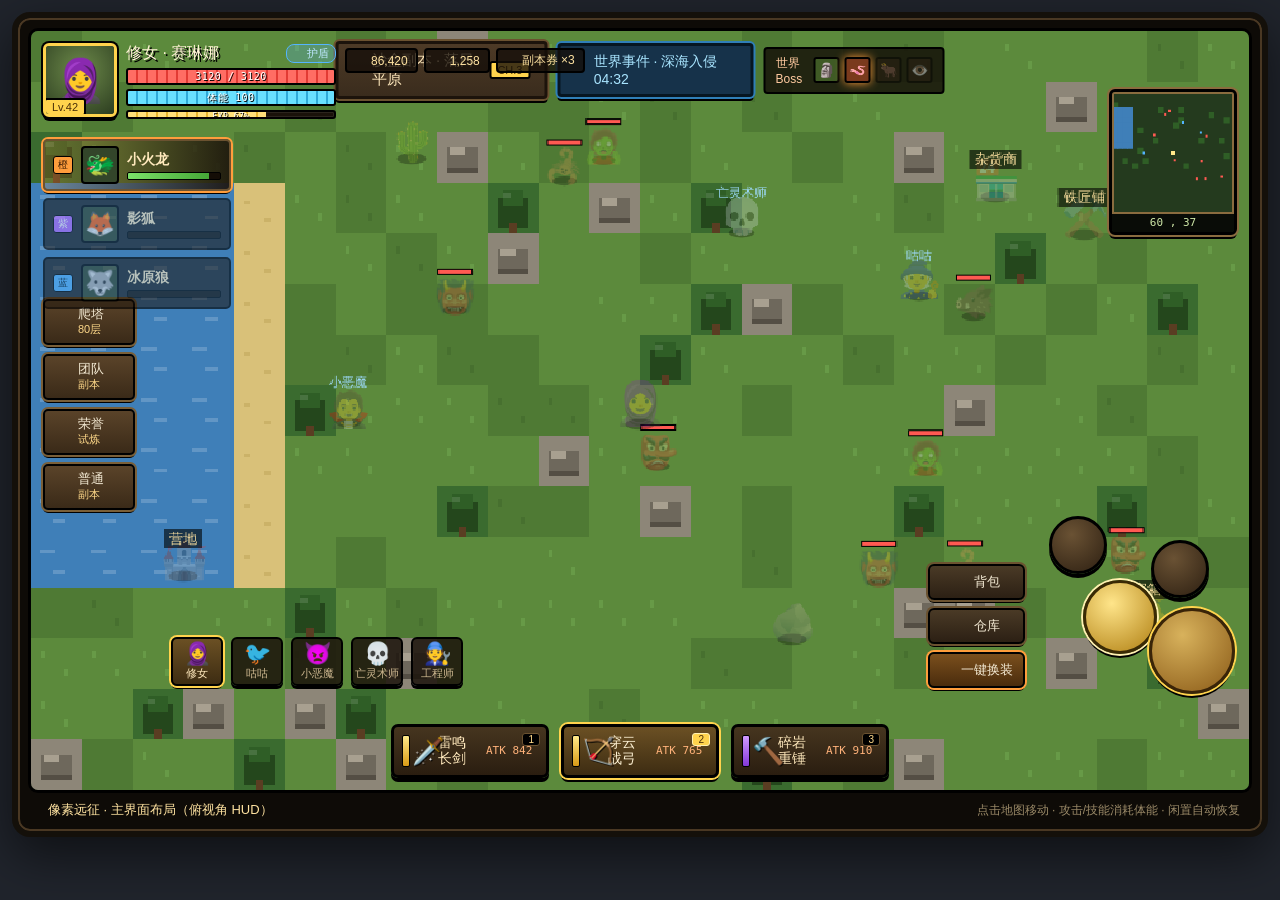
<file: work/test.html>
﻿<!doctype html><html lang='zh'><head><meta charset='utf-8'><style>body{margin:0;padding:12px;background:#20242c}</style></head><body><div id="px-hud-root" class="px-root" aria-label="像素风ARPG游戏主界面模型">

  <div class="px-device" id="pxDevice">
    <!-- ============ 主世界区域 ============ -->
    <div class="px-world" id="pxWorld">
      <canvas id="pxMap" width="960" height="600" aria-label="开放世界地图"></canvas>

      <!-- 顶部中央：场景 / Boss 信息 -->
      <div class="px-topbar">
        <div class="px-zone">
          <i data-lucide="map-pin" aria-hidden="true"></i>
          <span>沙盒副本 · 落日平原</span>
          <em class="px-ch">CH.3</em>
        </div>
        <div class="px-world-event" id="pxEvent">
          <i data-lucide="waves" aria-hidden="true"></i><span>世界事件 · 深海入侵 04:32</span>
        </div>
        <div class="px-boss-track">
          <span class="px-bt-label">世界Boss</span>
          <div class="px-bt-chain" id="pxBossChain"></div>
        </div>
      </div>

      <!-- 小地图 右上 -->
      <div class="px-minimap">
        <canvas id="pxMini" width="150" height="150"></canvas>
        <div class="px-mm-coords" id="pxCoords">128 , 64</div>
      </div>

      <!-- 世界飘字层 -->
      <div class="px-floats" id="pxFloats"></div>

      <!-- ============ 左上：角色状态区 ============ -->
      <div class="px-hero-panel">
        <div class="px-portrait" id="pxPortrait">
          <div class="px-portrait-art" id="pxPortraitArt">🧕</div>
          <span class="px-lv">Lv.42</span>
        </div>
        <div class="px-bars">
          <div class="px-name-row">
            <span class="px-hero-name" id="pxHeroName">修女 · 赛琳娜</span>
            <span class="px-buff" id="pxBuff"><i data-lucide="shield" aria-hidden="true"></i>护盾</span>
          </div>
          <div class="px-bar px-hp">
            <div class="px-bar-fill" id="pxHpFill"></div>
            <span class="px-bar-txt" id="pxHpTxt">3120 / 3120</span>
          </div>
          <div class="px-bar px-st">
            <div class="px-bar-fill" id="pxStFill"></div>
            <span class="px-bar-txt" id="pxStTxt">体能 100</span>
          </div>
          <div class="px-bar px-exp">
            <div class="px-bar-fill" id="pxExpFill"></div>
            <span class="px-bar-txt">EXP 67%</span>
          </div>
        </div>
        <div class="px-resources">
          <span class="px-res"><i data-lucide="coins" aria-hidden="true"></i> 86,420</span>
          <span class="px-res"><i data-lucide="gem" aria-hidden="true"></i> 1,258</span>
          <span class="px-res px-ticket"><i data-lucide="ticket" aria-hidden="true"></i> 副本券 ×3</span>
        </div>
      </div>

      <!-- ============ 宠物栏：状态区下方 ============ -->
      <div class="px-pet-panel" id="pxPetPanel">
        <div class="px-pet-card px-pet-active" data-pet="0">
          <span class="px-pet-rank px-rank-orange">橙</span>
          <div class="px-pet-art">🐲</div>
          <div class="px-pet-info">
            <b>小火龙</b>
            <div class="px-pet-bar"><i style="width:88%"></i></div>
          </div>
        </div>
        <div class="px-pet-card" data-pet="1">
          <span class="px-pet-rank px-rank-purple">紫</span>
          <div class="px-pet-art">🦊</div>
          <div class="px-pet-info">
            <b>影狐</b>
            <div class="px-pet-bar"><i style="width:0%"></i></div>
          </div>
        </div>
        <div class="px-pet-card" data-pet="2">
          <span class="px-pet-rank px-rank-blue">蓝</span>
          <div class="px-pet-art">🐺</div>
          <div class="px-pet-info">
            <b>冰原狼</b>
            <div class="px-pet-bar"><i style="width:0%"></i></div>
          </div>
        </div>
      </div>

      <!-- 左侧玩法入口 -->
      <div class="px-side-entries">
        <button class="px-side-btn" data-entry="tower"><i data-lucide="building-2" aria-hidden="true"></i><span>爬塔<br><em>80层</em></span></button>
        <button class="px-side-btn" data-entry="raid"><i data-lucide="swords" aria-hidden="true"></i><span>团队<br><em>副本</em></span></button>
        <button class="px-side-btn" data-entry="trial"><i data-lucide="trophy" aria-hidden="true"></i><span>荣誉<br><em>试炼</em></span></button>
        <button class="px-side-btn" data-entry="dungeon"><i data-lucide="door-open" aria-hidden="true"></i><span>普通<br><em>副本</em></span></button>
      </div>

      <!-- ============ 右下：技能 + 背包 ============ -->
      <div class="px-action-area">
        <div class="px-quick-row">
          <button class="px-quick-btn" id="pxBagBtn" aria-label="背包"><i data-lucide="backpack" aria-hidden="true"></i><span>背包</span></button>
          <button class="px-quick-btn" id="pxWarehouseBtn" aria-label="仓库"><i data-lucide="warehouse" aria-hidden="true"></i><span>仓库</span></button>
          <button class="px-quick-btn" id="pxSwapBtn" aria-label="一键换装"><i data-lucide="shuffle" aria-hidden="true"></i><span>一键换装</span></button>
        </div>
        <div class="px-skill-cluster">
          <button class="px-skill px-skill-sub" data-skill="2" id="pxSkill2">
            <i data-lucide="sparkles" aria-hidden="true"></i>
            <span class="px-cd" id="pxCd2"></span><em class="px-sk-name">神圣新星</em>
          </button>
          <button class="px-skill px-skill-sub" data-skill="1" id="pxSkill1">
            <i data-lucide="heart-pulse" aria-hidden="true"></i>
            <span class="px-cd" id="pxCd1"></span><em class="px-sk-name">治疗术</em>
          </button>
          <button class="px-skill px-skill-ult" data-skill="0" id="pxSkill0">
            <i data-lucide="sun" aria-hidden="true"></i>
            <span class="px-cd" id="pxCd0"></span><em class="px-sk-name">复活圣光</em>
          </button>
          <button class="px-skill px-skill-atk" id="pxAttack" aria-label="普通攻击">
            <i data-lucide="sword" aria-hidden="true"></i>
          </button>
        </div>
      </div>

      <!-- ============ 底部：武器栏（3把） ============ -->
      <div class="px-weapon-bar" id="pxWeaponBar">
        <button class="px-weapon" data-w="0">
          <span class="px-w-rarity px-q-gold"></span>
          <span class="px-w-icon">🗡️</span>
          <span class="px-w-name">雷鸣长剑</span>
          <span class="px-w-dmg">ATK 842</span>
          <span class="px-w-slot">1</span>
        </button>
        <button class="px-weapon px-w-active" data-w="1">
          <span class="px-w-rarity px-q-gold"></span>
          <span class="px-w-icon">🏹</span>
          <span class="px-w-name">穿云战弓</span>
          <span class="px-w-dmg">ATK 765</span>
          <span class="px-w-slot">2</span>
        </button>
        <button class="px-weapon" data-w="2">
          <span class="px-w-rarity px-q-purple"></span>
          <span class="px-w-icon">🔨</span>
          <span class="px-w-name">碎岩重锤</span>
          <span class="px-w-dmg">ATK 910</span>
          <span class="px-w-slot">3</span>
        </button>
      </div>

      <!-- 英雄切换条（底部武器栏上方） -->
      <div class="px-hero-switch" id="pxHeroSwitch">
        <button class="px-hs active" data-hero="0"><span>🧕</span><em>修女</em></button>
        <button class="px-hs" data-hero="1"><span>🐦</span><em>咕咕</em></button>
        <button class="px-hs" data-hero="2"><span>👿</span><em>小恶魔</em></button>
        <button class="px-hs" data-hero="3"><span>💀</span><em>亡灵术师</em></button>
        <button class="px-hs" data-hero="4"><span>🧑‍🔧</span><em>工程师</em></button>
      </div>
    </div>

    <!-- 设备外框信息条 -->
    <div class="px-chrome-bar">
      <span class="px-chrome-title"><i data-lucide="gamepad-2" aria-hidden="true"></i> 像素远征 · 主界面布局（俯视角 HUD）</span>
      <span class="px-chrome-hint">点击地图移动 · 攻击/技能消耗体能 · 闲置自动恢复</span>
    </div>
  </div>

  <!-- 背包弹层 -->
  <div class="px-modal-mask" id="pxBagMask" hidden>
    <div class="px-modal px-bag-modal" role="dialog" aria-label="背包">
      <header><b>背包</b><button id="pxBagClose" aria-label="关闭">✕</button></header>
      <div class="px-bag-grid" id="pxBagGrid"></div>
      <footer>装备分品质：<i class="px-q-dot px-q-white"></i>普通 <i class="px-q-dot px-q-blue"></i>蓝 <i class="px-q-dot px-q-purple"></i>紫 <i class="px-q-dot px-q-gold"></i>金（解锁装备技能）</footer>
    </div>
  </div>
</div>



<style>
#px-hud-root.px-root{
  --px-ink:#2b1d12;
  --px-parch:#f6e7c8;
  --px-panel:#3a2c1d;
  --px-panel-2:#4d3a26;
  --px-edge:#1c130b;
  --px-gold:#ffd34d;
  --px-orange:#ff9d3c;
  --px-purple:#b56bff;
  --px-blue:#54b4ff;
  --px-green:#7be069;
  --px-red:#ff5a52;
  --px-hp:#ff5a52;
  --px-st:#54d6ff;
  --px-exp:#ffd34d;
  --px-pixel-font:"Press Start 2P", "ZCOOL KuaiLe", monospace;
  --px-cn-font:"ZCOOL KuaiLe","Press Start 2P",sans-serif;
  all:initial;
  font-family:var(--px-cn-font);
  display:block;
  color:#f4ead4;
}
#px-hud-root *{box-sizing:border-box; image-rendering:pixelated;}
#px-hud-root button{font-family:var(--px-cn-font); cursor:pointer; color:inherit;}
.px-device{
  border:6px solid #14100a;
  border-radius:18px;
  background:#0e0b07;
  padding:10px;
  box-shadow:0 18px 50px rgba(0,0,0,.55), inset 0 0 0 2px #4a3823;
}
.px-world{
  position:relative;
  width:100%;
  aspect-ratio:16/10;
  border-radius:10px;
  overflow:hidden;
  background:#243a1e;
  border:3px solid #000;
  user-select:none;
  touch-action:none;
}
#pxMap{position:absolute; inset:0; width:100%; height:100%; display:block;}
.px-chrome-bar{
  display:flex; justify-content:space-between; align-items:center;
  padding:8px 12px 2px; font-size:13px; color:#cbb78f;
}
.px-chrome-title{display:flex; align-items:center; gap:8px; color:#ffe3a1;}
.px-chrome-hint{font-size:12px; color:#9b8a68;}

/* ---------- 顶部条 ---------- */
.px-topbar{
  position:absolute; top:10px; left:50%; transform:translateX(-50%);
  display:flex; align-items:center; gap:10px; z-index:20; pointer-events:none;
}
.px-zone{
  display:flex; align-items:center; gap:6px;
  background:linear-gradient(#4d3a26,#33241600), #3a2c1d;
  border:3px solid var(--px-edge); box-shadow:0 0 0 2px #6b5230, 0 4px 0 #000;
  padding:7px 14px; border-radius:4px; font-size:15px; color:#ffe9bd;
}
.px-zone i{width:16px; height:16px; color:var(--px-gold);}
.px-ch{font-style:normal; background:var(--px-gold); color:#4a2f08; border:2px solid #000; font-size:11px; padding:1px 6px; border-radius:3px;}
.px-world-event{
  display:flex; align-items:center; gap:6px;
  background:#16324a; border:3px solid #061622; box-shadow:0 0 0 2px #2f7fb8, 0 4px 0 #000;
  padding:7px 14px; border-radius:4px; font-size:14px; color:#a9e5ff;
  animation:pxPulse 1.6s steps(2) infinite;
}
.px-world-event i{width:15px;height:15px;}
@keyframes pxPulse{50%{box-shadow:0 0 0 2px #54b4ff, 0 0 18px #54b4ff, 0 4px 0 #000;}}
.px-boss-track{
  display:flex; align-items:center; gap:8px;
  background:rgba(20,14,8,.82); border:2px solid #000; padding:6px 10px; border-radius:4px;
}
.px-bt-label{font-size:12px; color:#ffcaa0;}
.px-bt-chain{display:flex; gap:5px;}
.px-bt-node{
  width:26px; height:26px; display:grid; place-items:center; font-size:14px;
  background:#2c2014; border:2px solid #000; border-radius:3px; opacity:.45;
}
.px-bt-node.done{opacity:1; background:#3f5a25;}
.px-bt-node.now{opacity:1; background:#7a3a1d; box-shadow:0 0 10px #ff9d3c; animation:pxPulse 1.2s steps(2) infinite;}

/* ---------- 小地图 ---------- */
.px-minimap{
  position:absolute; top:58px; right:12px; z-index:20;
  width:128px; border:3px solid #000; box-shadow:0 0 0 2px #8a6c3f, 0 4px 0 #000;
  border-radius:6px; overflow:hidden; background:#1d2a18;
}
#pxMini{display:block; width:100%; height:auto;}
.px-mm-coords{
  text-align:center; font-size:11px; line-height:18px;
  background:rgba(0,0,0,.7); color:#cfe8a8; font-family:var(--px-pixel-font);
}

/* ---------- 角色状态区 ---------- */
.px-hero-panel{
  position:absolute; top:12px; left:12px; z-index:20;
  display:flex; gap:9px; align-items:flex-start;
}
.px-portrait{
  position:relative; width:74px; height:74px; flex:none;
  border:3px solid var(--px-gold); box-shadow:0 0 0 2px #000, 0 4px 0 #000;
  border-radius:6px; background:#243a1e; overflow:hidden;
}
.px-portrait-art{
  width:100%; height:100%; display:grid; place-items:center; font-size:42px;
  background:radial-gradient(circle at 50% 35%, #6d8a4a, #2c3d20);
  filter:drop-shadow(2px 2px 0 rgba(0,0,0,.4));
}
.px-lv{
  position:absolute; left:-2px; bottom:-2px;
  background:var(--px-gold); color:#4a2f08; border:2px solid #000;
  font-size:11px; padding:1px 6px; border-radius:3px;
}
.px-bars{width:210px;}
.px-name-row{display:flex; justify-content:space-between; align-items:center; margin-bottom:4px;}
.px-hero-name{font-size:16px; color:#fff3d6; text-shadow:2px 2px 0 #000;}
.px-buff{
  display:inline-flex; align-items:center; gap:3px; font-size:11px;
  background:rgba(84,180,255,.25); border:1px solid var(--px-blue);
  color:#bfe8ff; padding:1px 6px; border-radius:8px; font-style:normal;
}
.px-buff i{width:11px;height:11px;}
.px-buff.off{display:none;}
.px-bar{
  position:relative; height:17px; margin-bottom:4px;
  border:2px solid #000; border-radius:3px; background:#1a120a; overflow:hidden;
  box-shadow:inset 0 0 0 1px rgba(255,255,255,.08);
}
.px-bar-fill{height:100%; transition:width .18s steps(3);}
.px-hp .px-bar-fill{width:100%; background:repeating-linear-gradient(90deg,#ff6d64 0 8px,#e23b34 8px 10px);}
.px-st .px-bar-fill{width:100%; background:repeating-linear-gradient(90deg,#69e0ff 0 8px,#2fa9d8 8px 10px);}
.px-exp .px-bar-fill{width:67%; background:repeating-linear-gradient(90deg,#ffe07a 0 8px,#e6b52e 8px 10px);}
.px-exp{height:9px;}
.px-bar-txt{
  position:absolute; inset:0; display:grid; place-items:center;
  font-size:10px; color:#fff; text-shadow:1px 1px 0 #000; letter-spacing:.5px;
  font-family:var(--px-pixel-font);
}
.px-exp .px-bar-txt{font-size:8px;}
.px-resources{display:flex; gap:6px; margin-top:5px; flex-wrap:wrap;}
.px-res{
  display:inline-flex; align-items:center; gap:4px; font-size:12px;
  background:rgba(20,14,8,.78); border:2px solid #000; border-radius:4px; padding:2px 8px;
  color:#ffe3a1; font-style:normal;
}
.px-res i{width:12px;height:12px;}
.px-res .lucide-gem{color:var(--px-blue);}
.px-res .lucide-ticket{color:var(--px-orange);}

/* ---------- 宠物栏 ---------- */
.px-pet-panel{
  position:absolute; top:108px; left:12px; z-index:19;
  display:flex; flex-direction:column; gap:7px;
}
.px-pet-card{
  display:flex; align-items:center; gap:8px; width:188px;
  background:rgba(28,19,11,.85); border:2px solid #000; border-radius:5px;
  padding:5px 8px; opacity:.62; transition:transform .12s steps(2), opacity .12s;
}
.px-pet-card.px-pet-active{
  opacity:1; border-color:#6b5230; box-shadow:0 0 0 2px var(--px-orange), 0 3px 0 #000;
  background:linear-gradient(90deg,rgba(255,157,60,.22),rgba(28,19,11,.9));
}
.px-pet-card:not(.px-pet-active):hover{opacity:.9; transform:translateX(3px);}
.px-pet-rank{
  font-size:10px; font-style:normal; width:20px; text-align:center;
  border:1px solid #000; border-radius:3px; padding:1px 0;
}
.px-rank-orange{background:var(--px-orange); color:#3a1a02;}
.px-rank-purple{background:var(--px-purple); color:#fff;}
.px-rank-blue{background:var(--px-blue); color:#04223a;}
.px-pet-art{
  width:38px; height:38px; flex:none; display:grid; place-items:center; font-size:24px;
  background:#33452a; border:2px solid #000; border-radius:4px;
}
.px-pet-info{flex:1; min-width:0;}
.px-pet-info b{font-size:14px; display:block; color:#ffe9bd; margin-bottom:3px;}
.px-pet-bar{height:8px; background:#140d06; border:1px solid #000; border-radius:2px; overflow:hidden;}
.px-pet-bar i{display:block; height:100%; background:linear-gradient(90deg,#7be069,#46a837);}

/* ---------- 左侧玩法入口 ---------- */
.px-side-entries{
  position:absolute; left:12px; top:268px; z-index:18;
  display:flex; flex-direction:column; gap:9px;
}
.px-side-btn{
  position:relative; display:flex; align-items:center; gap:7px;
  width:92px; padding:6px 8px;
  background:linear-gradient(#5a4329,#3a2a18);
  border:2px solid #000; box-shadow:0 0 0 2px #7a5f38, 0 3px 0 #000;
  border-radius:5px; font-size:13px; color:#ffe9bd; text-align:left;
  transition:transform .1s steps(2);
}
.px-side-btn:hover{transform:translateX(4px); color:#fff;}
.px-side-btn:active{transform:translateY(2px);}
.px-side-btn i{width:18px; height:18px; color:var(--px-gold); flex:none;}
.px-side-btn span{line-height:1.15;}
.px-side-btn em{font-style:normal; font-size:11px; color:#ffd98a;}

/* ---------- 右下：技能 / 背包 ---------- */
.px-action-area{
  position:absolute; right:14px; bottom:96px; z-index:22;
  display:flex; align-items:flex-end; gap:14px;
}
.px-quick-row{display:flex; flex-direction:column; gap:8px; margin-bottom:6px;}
.px-quick-btn{
  display:flex; align-items:center; gap:6px; justify-content:center;
  min-width:86px; padding:7px 10px; font-size:13px;
  background:linear-gradient(#4a3a26,#2c2014); color:#ffe9bd;
  border:2px solid #000; box-shadow:0 0 0 2px #6b5230, 0 3px 0 #000;
  border-radius:6px;
}
.px-quick-btn:hover{color:#fff;}
.px-quick-btn i{width:15px;height:15px; color:var(--px-gold);}
#pxSwapBtn{background:linear-gradient(#7a4f1d,#4a2c0d); box-shadow:0 0 0 2px var(--px-orange), 0 3px 0 #000;}
#pxSwapBtn i{color:#ffd98a;}
.px-skill-cluster{position:relative; width:196px; height:196px;}
.px-skill{
  position:absolute; border:3px solid #000; border-radius:50%;
  display:grid; place-items:center; overflow:hidden;
  background:radial-gradient(circle at 38% 30%, #6a5234, #2e2012);
  box-shadow:0 4px 0 #000; transition:transform .08s steps(2);
}
.px-skill i{width:60%;height:60%;}
.px-skill:active{transform:translateY(3px); box-shadow:0 1px 0 #000;}
.px-skill-atk{
  right:0; bottom:0; width:86px; height:86px;
  background:radial-gradient(circle at 38% 30%, #d8b25c, #8a5a17);
  border-color:#3a2408; box-shadow:0 0 0 2px var(--px-gold), 0 4px 0 #000; z-index:3;
}
.px-skill-atk i{color:#fff3d6; width:56%;height:56%;}
.px-skill-ult{
  right:78px; bottom:40px; width:74px; height:74px;
  background:radial-gradient(circle at 38% 30%, #ffe58a, #b07f12);
  border-color:#3a2a05; box-shadow:0 0 0 2px #fff0b0, 0 4px 0 #000; z-index:2;
}
.px-skill-ult i{color:#6b4a06;}
.px-skill-sub{
  width:58px; height:58px;
}
.px-skill-sub i{color:#9fdcff;}
#pxSkill1{right:26px; bottom:96px;}
#pxSkill2{right:128px; bottom:120px;}
.px-sk-name{
  position:absolute; bottom:-19px; left:50%; transform:translateX(-50%);
  font-size:11px; font-style:normal; white-space:nowrap;
  color:#ffe9bd; text-shadow:1px 1px 0 #000; pointer-events:none;
}
.px-cd{
  position:absolute; inset:0; display:grid; place-items:center;
  background:rgba(8,6,4,.78); font-family:var(--px-pixel-font); font-size:14px;
  color:#fff; border-radius:50%; opacity:0; transition:opacity .12s;
}
.px-skill.cooling .px-cd{opacity:1;}
.px-skill.low-st{filter:grayscale(.7) brightness(.65);}

/* ---------- 底部武器栏 ---------- */
.px-weapon-bar{
  position:absolute; left:50%; bottom:12px; transform:translateX(-50%);
  z-index:21; display:flex; gap:12px;
}
.px-weapon{
  position:relative; width:158px; display:grid;
  grid-template-columns:40px 1fr; grid-template-rows:1fr auto; gap:2px 8px;
  align-items:center; text-align:left;
  padding:8px 10px 7px 44px;
  background:linear-gradient(#46351f,#2a1d10);
  border:3px solid #000; border-radius:7px;
  box-shadow:0 4px 0 #000; transition:transform .1s steps(2);
}
.px-weapon:hover{transform:translateY(-3px);}
.px-weapon.px-w-active{
  background:linear-gradient(#6b5024,#3d2c12);
  box-shadow:0 0 0 2px var(--px-gold), 0 4px 0 #000;
}
.px-w-rarity{
  position:absolute; left:8px; top:8px; bottom:8px; width:8px;
  border:1px solid #000; border-radius:2px;
}
.px-q-gold{background:linear-gradient(#ffe98a,#d99b16);}
.px-q-purple{background:linear-gradient(#d09aff,#8338d8);}
.px-q-blue{background:linear-gradient(#9ad4ff,#2f7fd8);}
.px-q-white{background:linear-gradient(#fff,#9c9c9c);}
.px-w-icon{
  position:absolute; left:18px; top:50%; transform:translateY(-50%);
  font-size:26px; filter:drop-shadow(1px 1px 0 #000);
}
.px-w-name{font-size:14px; color:#ffe9bd; line-height:1.1;}
.px-w-active .px-w-name{color:#fff3d6;}
.px-w-dmg{font-size:11px; color:#ffb27a; font-family:var(--px-pixel-font); grid-column:2;}
.px-w-slot{
  position:absolute; right:6px; top:6px;
  font-size:10px; font-style:normal; background:#000; color:#ffd98a;
  border:1px solid #6b5230; border-radius:3px; padding:0 5px;
}
.px-w-active .px-w-slot{background:var(--px-gold); color:#4a2f08; border-color:#fff0b0;}

/* ---------- 英雄切换 ---------- */
.px-hero-switch{
  position:absolute; left:140px; bottom:104px; z-index:18;
  display:flex; gap:8px;
}
.px-hs{
  width:52px; padding:4px 0 3px; text-align:center;
  background:rgba(28,19,11,.85); border:2px solid #000; border-radius:6px;
  box-shadow:0 3px 0 #000;
}
.px-hs span{font-size:22px; display:block; line-height:1;}
.px-hs em{font-style:normal; font-size:11px; color:#cdb78f;}
.px-hs.active{background:linear-gradient(#6b5024,#3d2c12); box-shadow:0 0 0 2px var(--px-gold), 0 3px 0 #000;}
.px-hs.active em{color:#ffe9bd;}

/* ---------- 飘字 ---------- */
.px-floats{position:absolute; inset:0; z-index:30; pointer-events:none; overflow:hidden;}
.px-dmg{
  position:absolute; font-family:var(--px-pixel-font); font-size:15px;
  text-shadow:2px 2px 0 #000; animation:pxFloat .9s steps(8) forwards;
}
.px-dmg.crit{font-size:20px; color:var(--px-gold);}
.px-dmg.hit{color:#ffd1cf;}
.px-dmg.heal{color:#8fffb0;}
@keyframes pxFloat{
  0%{opacity:1; transform:translateY(0) scale(1);}
  100%{opacity:0; transform:translateY(-46px) scale(1.15);}
}

/* ---------- 背包弹层 ---------- */
.px-modal-mask{
  position:absolute; inset:0; z-index:60;
  background:rgba(6,4,2,.66); display:grid; place-items:center;
}
.px-modal-mask[hidden]{display:none;}
.px-modal{
  width:min(560px, 86%);
  background:linear-gradient(#4d3a26,#332416);
  border:4px solid #000; box-shadow:0 0 0 3px #8a6c3f, 0 10px 0 #000;
  border-radius:10px; padding:14px;
}
.px-modal header{display:flex; justify-content:space-between; align-items:center; margin-bottom:12px;}
.px-modal header b{font-size:18px; color:#ffe9bd;}
.px-modal header button{
  width:30px; height:30px; background:#7a2a1d; border:2px solid #000;
  border-radius:4px; color:#ffe3d0; font-size:14px;
}
.px-bag-grid{display:grid; grid-template-columns:repeat(6,1fr); gap:8px;}
.px-cell{
  aspect-ratio:1; display:grid; place-items:center; font-size:26px;
  background:#241a0e; border:2px solid #000; border-radius:5px;
  position:relative; box-shadow:inset 0 0 0 2px rgba(255,255,255,.05);
}
.px-cell .px-q-edge{position:absolute; inset:0; border-radius:4px; box-shadow:inset 0 0 0 3px; pointer-events:none;}
.px-cell .px-c-tag{
  position:absolute; right:2px; bottom:1px; font-size:9px; color:#cdb78f;
  font-family:var(--px-pixel-font);
}
.px-cell.px-q-gold-cell .px-q-edge{color:rgba(255,211,77,.85);}
.px-cell.px-q-purple-cell .px-q-edge{color:rgba(181,107,255,.85);}
.px-cell.px-q-blue-cell .px-q-edge{color:rgba(84,180,255,.8);}
.px-cell.px-q-white-cell .px-q-edge{color:rgba(255,255,255,.5);}
.px-modal footer{margin-top:12px; font-size:13px; color:#cdb78f;}
.px-q-dot{display:inline-block; width:10px; height:10px; border:1px solid #000; margin:0 3px 0 10px; vertical-align:-1px;}

/* ---------- 响应式：手游竖屏 ---------- */
@media (max-aspect-ratio: 1/1), (max-width: 720px){
  .px-world{aspect-ratio:9/16;}
  .px-bars{width:150px;}
  .px-pet-panel{top:100px;}
  .px-pet-card{width:150px;}
  .px-side-entries{top:auto; bottom:300px;}
  .px-side-btn{width:78px; font-size:12px;}
  .px-weapon{width:104px; padding-left:36px;}
  .px-w-icon{left:12px; font-size:20px;}
  .px-w-dmg{display:none;}
  .px-hero-switch{left:96px; bottom:88px;}
  .px-hs{width:42px;}
  .px-action-area{bottom:84px;}
  .px-quick-btn{min-width:64px; font-size:12px;}
}
</style>

<script>
(function(){
  const root = document.getElementById("px-hud-root");
  const world = root.querySelector("#pxWorld");
  const canvas = root.querySelector("#pxMap");
  const ctx = canvas.getContext("2d");
  const mini = root.querySelector("#pxMini");
  const mctx = mini.getContext("2d");
  const W = 960, H = 600, TILE = 40;
  const COLS = W/TILE, ROWS = H/TILE;

  /* ---------- 像素地形（分层噪声） ---------- */
  function rnd(x,y,s){ let n = Math.sin(x*127.1+y*311.7+s*74.7)*43758.5453; return n-Math.floor(n); }
  function tileAt(c,r){
    if(c<4 && r>2 && r<11) return 2;                 // 水域
    if((c===4&&r>2&&r<11)) return 3;                 // 沙滩
    const n = rnd(c,r,1), n2 = rnd(c*2,r*2,2);
    if(n>.93) return 4;                               // 岩石
    if(n>.85) return 5;                               // 树丛
    if(n2>.8) return 1;                               // 深草
    return 0;                                         // 草地
  }
  const PAL = ["#5c8a3c","#4f7a34","#3f7fb8","#d9c179","#8d8678","#3a6b2f"];
  function drawTile(c,r){
    const t = tileAt(c,r), x=c*TILE, y=r*TILE;
    ctx.fillStyle = PAL[t]; ctx.fillRect(x,y,TILE,TILE);
    if(t===2){ // 水波
      ctx.fillStyle="rgba(255,255,255,.18)";
      const off = (performance.now()/600|0)%TILE;
      ctx.fillRect(x+6+((off)%20),y+10,12,3);
      ctx.fillRect(x+18-((off)%16),y+26,10,3);
    }
    if(t===5){ // 树
      ctx.fillStyle="#24471c"; ctx.fillRect(x+8,y+12,24,24);
      ctx.fillStyle="#2f5e26"; ctx.fillRect(x+12,y+6,16,12);
      ctx.fillStyle="#5a3d22"; ctx.fillRect(x+17,y+32,6,8);
      ctx.fillStyle="rgba(255,255,255,.12)"; ctx.fillRect(x+12,y+8,6,4);
    }
    if(t===4){ // 岩石
      ctx.fillStyle="#6e685c"; ctx.fillRect(x+8,y+12,24,20);
      ctx.fillStyle="#a8a090"; ctx.fillRect(x+10,y+12,12,6);
      ctx.fillStyle="#544e44"; ctx.fillRect(x+8,y+28,24,4);
    }
    if(t===0||t===1){ // 草点
      const g = rnd(c,r,3);
      ctx.fillStyle = t? "#47702f":"#679a47";
      if(g>.55){ ctx.fillRect(x+8,y+10,3,6); ctx.fillRect(x+26,y+24,3,6); }
    }
    if(t===3){ ctx.fillStyle="#cbb268"; ctx.fillRect(x+8,y+14,5,3); ctx.fillRect(x+24,y+28,5,3); }
  }

  /* ---------- 实体 ---------- */
  const player = { x:480, y:300, tx:480, ty:300, dir:0, step:0, art:"🧕" };
  const monsterDefs = [
    {art:"👺",name:"草原小妖"},{art:"🦂",name:"沙蝎"},{art:"🧟",name:"亡灵"},
    {art:"👹",name:"巨魔"},{art:"🐗",name:"野猪王"}
  ];
  const monsters = [];
  function spawnMonsters(){
    let placed = 0, guard = 0;
    while(placed < 9 && guard < 400){
      guard++;
      const seed = guard * 13.7 + placed * 91.3;
      const c = 7+Math.floor(rnd(seed, placed, 9)*15);
      const r = 2+Math.floor(rnd(placed, seed, 3)*11);
      if(tileAt(c,r)===2||tileAt(c,r)===5||tileAt(c,r)===4) continue;
      const d = monsterDefs[placed%monsterDefs.length];
      monsters.push({x:c*TILE+20, y:r*TILE+20, art:d.art, name:d.name,
        hp:100, vx:(rnd(seed,1,5)-.5)*.3, vy:(rnd(seed,2,5)-.5)*.3, hit:0});
      placed++;
    }
  }
  spawnMonsters();

  /* 建筑设施 */
  const props = [
    {x:760,y:120,art:"🏪",label:"杂货商"},{x:830,y:150,art:"⚒️",label:"铁匠铺"},
    {x:120,y:420,art:"🏰",label:"营地"},{x:880,y:460,art:"💰",label:"宝箱"},
    {x:300,y:90,art:"🌵"},{x:600,y:470,art:"🪨"}
  ];
  /* 其他玩家（NPC） */
  const npcs = [
    {x:700,y:200,art:"🧙",name:"咕咕"},{x:250,y:300,art:"🧛",name:"小恶魔"},
    {x:560,y:150,art:"💀",name:"亡灵术师"}
  ];

  /* ---------- 飘字 ---------- */
  const floats = root.querySelector("#pxFloats");
  function floatText(x,y,text,cls){
    const r = world.getBoundingClientRect();
    const el = document.createElement("span");
    el.className = "px-dmg "+(cls||"hit");
    el.textContent = text;
    el.style.left = (x/W*r.width-14)+"px";
    el.style.top = (y/H*r.height-10)+"px";
    floats.appendChild(el);
    setTimeout(()=>el.remove(),900);
  }

  /* ---------- 输入：点击/触摸移动 ---------- */
  function toWorld(e){
    const r = world.getBoundingClientRect();
    const p = e.touches ? e.touches[0] : e;
    return { x:(p.clientX-r.left)/r.width*W, y:(p.clientY-r.top)/r.height*H };
  }
  let moving=false;
  world.addEventListener("pointerdown", e=>{
    if(e.target.closest("button")||e.target.closest(".px-modal")||e.target.closest(".px-hero-panel")||
       e.target.closest(".px-pet-panel")||e.target.closest(".px-minimap")) return;
    const p = toWorld(e); player.tx=p.x; player.ty=p.y; moving=true;
  });
  world.addEventListener("pointermove", e=>{
    if(!moving) return;
    const p = toWorld(e); player.tx=p.x; player.ty=p.y;
  });
  addEventListener("pointerup", ()=>moving=false);

  /* ---------- 状态条 ---------- */
  let hp=3120, hpMax=3120, st=100, idle=0;
  const hpFill=root.querySelector("#pxHpFill"), stFill=root.querySelector("#pxStFill");
  const hpTxt=root.querySelector("#pxHpTxt"), stTxt=root.querySelector("#pxStTxt");
  function useSt(v){ if(st<v){return false;} st-=v; idle=0; return true; }
  function updateBars(){
    hp=Math.max(0,Math.min(hpMax,hp)); st=Math.max(0,Math.min(100,st));
    hpFill.style.width=(hp/hpMax*100)+"%";
    stFill.style.width=st+"%";
    hpTxt.textContent=Math.ceil(hp)+" / "+hpMax;
    stTxt.textContent="体能 "+Math.ceil(st);
    root.querySelectorAll(".px-skill").forEach(b=>{
      const cost=+b.dataset.cost||0;
      b.classList.toggle("low-st", st<cost && !b.classList.contains("px-skill-atk"));
    });
  }

  /* ---------- 战斗 ---------- */
  function nearestMonster(range){
    let best=null,bd=range;
    for(const m of monsters){
      const d=Math.hypot(m.x-player.x,m.y-player.y);
      if(d<bd){bd=d;best=m;}
    }
    return best;
  }
  function damageMonster(m,dmg,heal){
    const crit=Math.random()<.22;
    const v=heal?dmg:(crit?Math.round(dmg*1.8):dmg);
    if(heal){ hp=Math.min(hpMax,hp+v); floatText(player.x,player.y-30,"+"+v,"heal"); }
    else {
      m.hp-=v; m.hit=1;
      floatText(m.x,m.y-18,crit?"CRIT "+v:String(v),crit?"crit":"hit");
      if(m.hp<=0){
        floatText(m.x,m.y,"掉落 +12","heal");
        m.hp=100;
        let tries=0, t=4;
        do{
          m.x=60+rnd(Math.random()*99,tries+1,7)*840;
          m.y=60+rnd(tries+3,Math.random()*99,5)*480;
          t=tileAt(m.x/TILE|0,m.y/TILE|0); tries++;
        } while((t===2||t===4||t===5) && tries<60);
      }
    }
  }
  root.querySelector("#pxAttack").addEventListener("click",()=>{
    if(!useSt(8)){floatText(player.x,player.y-34,"体能不足","hit");return;}
    const m=nearestMonster(78);
    damageMonster(m,120+Math.random()*60);
    player.step=8;
  });
  const skillMeta=[
    {id:0,cost:45,cd:9,act:()=>{damageMonster(null,260,true); root.querySelector("#pxBuff").classList.remove("off");}},
    {id:1,cost:30,cd:6,act:()=>damageMonster(null,480,true)},
    {id:2,cost:35,cd:7,act:()=>{[0,1,2].forEach(i=>{const m=nearestMonster(140); if(m)damageMonster(m,200);});}}
  ];
  skillMeta.forEach(s=>{
    const btn=root.querySelector("#pxSkill"+s.id);
    btn.dataset.cost=s.cost;
    let remain=0;
    btn.addEventListener("click",()=>{
      if(remain>0||!useSt(s.cost)){if(!useSt(0))floatText(player.x,player.y-34,"体能不足","hit");return;}
      s.act(); remain=s.cd;
      btn.classList.add("cooling");
      const cdEl=root.querySelector("#pxCd"+s.id);
      const t=setInterval(()=>{
        remain-=.1; cdEl.textContent=Math.ceil(remain);
        if(remain<=0){clearInterval(t); btn.classList.remove("cooling"); cdEl.textContent="";}
      },100);
    });
  });

  /* ---------- 武器切换（3把，无缝） ---------- */
  const wBtns=[...root.querySelectorAll(".px-weapon")];
  wBtns.forEach(b=>b.addEventListener("click",()=>{
    wBtns.forEach(x=>x.classList.remove("px-w-active"));
    b.classList.add("px-w-active");
    floatText(player.x,player.y-34,"已切换 "+b.querySelector(".px-w-name").textContent,"heal");
  }));
  /* 一键换装 */
  root.querySelector("#pxSwapBtn").addEventListener("click",()=>{
    const order=[1,2,0];
    const cur=wBtns.findIndex(b=>b.classList.contains("px-w-active"));
    wBtns.forEach((x,i)=>x.classList.toggle("px-w-active",i===order[cur]));
    floatText(player.x,player.y-46,"一键换装完成！","crit");
  });

  /* ---------- 英雄切换（全部免费解锁） ---------- */
  const heroes=[
    {art:"🧕",name:"修女 · 赛琳娜",color:"#6d8a4a",sk:["复活圣光","治疗术","神圣新星"]},
    {art:"🐦",name:"咕咕",color:"#4a7d8a",sk:["远程专精","羽盾","疾风射击"]},
    {art:"👿",name:"小恶魔 · 焰",color:"#8a4a3a",sk:["地狱火","眩晕链","烈焰风暴"]},
    {art:"💀",name:"亡灵术师",color:"#6a5a8a",sk:["召唤恶魔","骨盾","亡者大军"]},
    {art:"🧑‍🔧",name:"工程师 · 波顿",color:"#8a7a4a",sk:["自动炮台","护甲包","超载轰炸"]}
  ];
  root.querySelectorAll(".px-hs").forEach(b=>{
    b.addEventListener("click",()=>{
      root.querySelectorAll(".px-hs").forEach(x=>x.classList.remove("active"));
      b.classList.add("active");
      const h=heroes[+b.dataset.hero];
      player.art=h.art;
      root.querySelector("#pxPortraitArt").textContent=h.art;
      root.querySelector("#pxHeroName").textContent=h.name;
      h.sk.forEach((n,i)=>root.querySelector("#pxSkill"+i+" .px-sk-name").textContent=n);
      floatText(player.x,player.y-34,"已解锁英雄："+h.name.split(" · ")[0],"heal");
    });
  });

  /* ---------- 宠物出战切换 ---------- */
  root.querySelectorAll(".px-pet-card").forEach(c=>{
    c.addEventListener("click",()=>{
      root.querySelectorAll(".px-pet-card").forEach(x=>{
        x.classList.remove("px-pet-active");
        x.querySelector(".px-pet-bar i").style.width="0%";
      });
      c.classList.add("px-pet-active");
      c.querySelector(".px-pet-bar i").style.width="88%";
    });
  });

  /* ---------- 背包 / 仓库 ---------- */
  const mask=root.querySelector("#pxBagMask");
  const grid=root.querySelector("#pxBagGrid");
  const items=[
    {ic:"⚔️",q:"gold"},{ic:"🛡️",q:"purple"},{ic:"💍",q:"blue"},{ic:"👕",q:"white"},
    {ic:"🪄",q:"gold"},{ic:"👢",q:"purple"},{ic:"👑",q:"gold"},{ic:"🧤",q:"blue"},
    {ic:"📿",q:"white"},{ic:"🏹",q:"purple"},{ic:"🔮",q:"gold"},{ic:"",q:""},
    {ic:"🧪",q:"white"},{ic:"",q:""},{ic:"",q:""},{ic:"",q:""},
    {ic:"",q:""},{ic:"",q:""}
  ];
  items.forEach(it=>{
    const cell=document.createElement("div");
    cell.className="px-cell"+(it.q?" px-q-"+it.q+"-cell":"");
    cell.innerHTML = it.ic ? it.ic+'<span class="px-q-edge"></span>'+'<span class="px-c-tag">'+(it.q==="gold"?"★":"")+'</span>' : "";
    grid.appendChild(cell);
  });
  root.querySelector("#pxBagBtn").addEventListener("click",()=>mask.hidden=false);
  root.querySelector("#pxWarehouseBtn").addEventListener("click",()=>{
    mask.hidden=false; root.querySelector(".px-bag-modal header b").textContent="仓库";
  });
  root.querySelector("#pxBagClose").addEventListener("click",()=>{
    mask.hidden=true; root.querySelector(".px-bag-modal header b").textContent="背包";
  });
  mask.addEventListener("click",e=>{ if(e.target===mask){mask.hidden=true; root.querySelector(".px-bag-modal header b").textContent="背包";}});

  /* ---------- 左侧玩法入口提示 ---------- */
  root.querySelectorAll(".px-side-btn").forEach(b=>{
    const map={tower:"爬塔玩法 · 共80层，当前 47F",raid:"团队副本 · 4人组队",trial:"荣誉试炼 · 赛季排行榜",dungeon:"普通副本 · 副本券×3，Boss无限刷"};
    b.addEventListener("click",()=>floatText(player.x,player.y-58,map[b.dataset.entry],"heal"));
  });

  /* ---------- Boss 链 ---------- */
  const bossChain=root.querySelector("#pxBossChain");
  ["🗿","🪱","🐂","👁️"].forEach((ic,i)=>{
    const n=document.createElement("span");
    n.className="px-bt-node"+(i===0?" done":i===1?" now":"");
    n.textContent=ic; bossChain.appendChild(n);
  });

  /* ---------- 小地图 ---------- */
  function drawMini(){
    mctx.fillStyle="#243a1e"; mctx.fillRect(0,0,150,150);
    const s=150/COLS;
    for(let c=0;c<COLS;c++)for(let r=0;r<ROWS;r++){
      const t=tileAt(c,r);
      if(t===2){mctx.fillStyle="#3f7fb8"; mctx.fillRect(c*s,r*s,s+1,s+1);}
      if(t===5){mctx.fillStyle="#2f5e26"; mctx.fillRect(c*s,r*s,s+1,s+1);}
    }
    mctx.fillStyle="#ff5a52";
    monsters.forEach(m=>mctx.fillRect(m.x/W*150-1.5,m.y/H*150-1.5,3,3));
    mctx.fillStyle="#54b4ff";
    npcs.forEach(n=>mctx.fillRect(n.x/W*150-1.5,n.y/H*150-1.5,3,3));
    mctx.fillStyle="#ffe98a";
    mctx.fillRect(player.x/W*150-2.5,player.y/H*150-2.5,5,5);
    mctx.strokeStyle="#8a6c3f"; mctx.lineWidth=2; mctx.strokeRect(1,1,148,148);
  }

  /* ---------- 主循环 ---------- */
  let last=performance.now();
  function pxSprite(x,y,art,size,bounce){
    ctx.font=size+"px serif";
    ctx.textAlign="center"; ctx.textBaseline="middle";
    ctx.fillText(art,x,y+bounce);
  }
  function loop(now){
    const dt=Math.min(48,now-last)/16.7; last=now;
    ctx.clearRect(0,0,W,H);
    for(let c=0;c<COLS;c++)for(let r=0;r<ROWS;r++) drawTile(c,r);

    /* 玩家移动 */
    const dx=player.tx-player.x, dy=player.ty-player.y, d=Math.hypot(dx,dy);
    if(d>3){
      const sp=2.6*dt;
      player.x+=dx/d*Math.min(sp,d); player.y+=dy/d*Math.min(sp,d);
      player.dir=Math.abs(dx)>Math.abs(dy)?(dx>0?1:3):(dy>0?2:0);
      player.step=(player.step+dt*.25)%4;
      idle=0;
    } else { player.step=0; idle+=dt/60; }
    if(idle>.6 && st<100) st=Math.min(100,st+1.4*dt);

    /* 怪物游荡 */
    monsters.forEach(m=>{
      m.x+=m.vx*dt; m.y+=m.vy*dt;
      if(m.x<50||m.x>W-50)m.vx*=-1;
      if(m.y<50||m.y>H-50)m.vy*=-1;
      m.hit=Math.max(0,m.hit-.08*dt);
    });

    /* 投影阴影 */
    const shadow=(x,y,w)=>{ctx.fillStyle="rgba(0,0,0,.28)";ctx.beginPath();ctx.ellipse(x,y+w*.32,w*.34,w*.13,0,0,7);ctx.fill();};
    props.sort((a,b)=>a.y-b.y).forEach(p=>{
      shadow(p.x,p.y,34);
      pxSprite(p.x,p.y,p.art,30,0);
      if(p.label){
        ctx.font="11px ZCOOL KuaiLe,sans-serif"; ctx.fillStyle="rgba(0,0,0,.6)";
        const tw=ctx.measureText(p.label).width;
        ctx.fillRect(p.x-tw/2-4,p.y-26,tw+8,15);
        ctx.fillStyle="#ffe3a1"; ctx.fillText(p.label,p.x,p.y-18);
      }
    });
    npcs.sort((a,b)=>a.y-b.y).forEach(n=>{
      shadow(n.x,n.y,30); pxSprite(n.x,n.y,n.art,28,Math.sin(now/400+n.x)*2);
      ctx.font="10px ZCOOL KuaiLe,sans-serif"; ctx.fillStyle="#9fdcff";
      ctx.fillText(n.name,n.x,n.y-22);
    });
    monsters.sort((a,b)=>a.y-b.y).forEach(m=>{
      shadow(m.x,m.y,28);
      if(m.hit>0){ctx.save();ctx.globalAlpha=1;}
      pxSprite(m.x,m.y,m.art,26,0);
      if(m.hit>0){ /* 受击红闪 */
        ctx.globalCompositeOperation="source-atop";
        ctx.restore();
        ctx.fillStyle="rgba(255,60,50,"+(m.hit*.5)+")";
        ctx.fillRect(m.x-14,m.y-14,28,28);
      }
      /* 血条 */
      ctx.fillStyle="#000"; ctx.fillRect(m.x-14,m.y-24,28,5);
      ctx.fillStyle="#ff5a52"; ctx.fillRect(m.x-13,m.y-23,26*(m.hp/100),3);
    });

    /* 玩家 */
    shadow(player.x,player.y,34);
    const bob=player.step?Math.abs(Math.sin(player.step*1.6))*3:Math.sin(now/500)*1.5;
    pxSprite(player.x,player.y-2,player.art,34,-bob);
    /* 移动目标标记 */
    if(d>6){
      ctx.strokeStyle="rgba(255,233,138,.9)"; ctx.lineWidth=2;
      const rr=8+Math.sin(now/120)*3;
      ctx.strokeRect(player.tx-rr,player.ty-rr,rr*2,rr*2);
    }

    root.querySelector("#pxCoords").textContent=(player.x/8|0)+" , "+(player.y/8|0);
    updateBars();
    drawMini();
    requestAnimationFrame(loop);
  }
  requestAnimationFrame(loop);

  if(globalThis.lucide && lucide.createIcons) lucide.createIcons({attrs:{width:16,height:16}});
})();
</script>




</body></html>
</file>
<file: styles/main.css>
﻿/* ============ 基础 ============ */
* { margin:0; padding:0; box-sizing:border-box; }
:root{
  --ink:#2b2133;
  --panel:#3a2f4c;
  --panel-light:#4a3d63;
  --paper:#f7ecd4;
  --gold:#ffd23f;
  --hp:#ff5d6c;
  --sta:#4cd964;
  --shield:#7ec8ff;
  --blue:#4ea8de;
  --purple:#a86bff;
  --orange:#ff9f1c;
}
html,body{ width:100%; height:100%; overflow:hidden; background:#15101d; }
body{
  font-family:'ZCOOL KuaiLe','Press Start 2P', monospace;
  color:var(--paper);
  -webkit-user-select:none; user-select:none;
  image-rendering: pixelated;
}
#game{ position:fixed; inset:0; overflow:hidden; }
canvas{ image-rendering: pixelated; image-rendering:crisp-edges; }
.hidden{ display:none !important; }
kbd{
  font-family:inherit; font-size:10px; background:#211a2e; color:#cdb;
  border:2px solid #000; border-radius:0; padding:0 5px;
  box-shadow:0 2px 0 #000;
}

/* ============ 像素面板 ============ */
.pixel-panel{
  background:linear-gradient(#473a60,#3a2f4c);
  border:3px solid var(--ink);
  box-shadow:0 0 0 3px #000, 0 6px 0 rgba(0,0,0,.55), inset 0 0 0 2px rgba(255,255,255,.08);
  border-radius:2px;
  padding:8px 10px;
}

/* ============ 主世界 ============ */
#world-viewport{ position:absolute; inset:0; z-index:0; }
#world{ display:block; width:100%; height:100%; background:#6dbf4f; cursor:crosshair; }

#interact-hint{
  position:absolute; left:50%; top:62%; transform:translateX(-50%);
  background:rgba(20,14,32,.85); border:3px solid var(--gold); color:var(--gold);
  padding:6px 16px; font-size:18px; letter-spacing:2px;
  box-shadow:0 0 0 3px #000; animation:bob 1s steps(2) infinite;
}
@keyframes bob{ 50%{ transform:translateX(-50%) translateY(-4px);} }

#event-banner{
  position:absolute; top:64px; left:50%; transform:translateX(-50%);
  text-align:center; animation:bannerPulse 1.2s steps(3) infinite;
}
.event-title{
  font-size:22px; color:#ffe08a; text-shadow:3px 3px 0 #7a2e3d;
}
.event-sub{ font-size:14px; color:#ffd0d8; margin-top:4px; }
@keyframes bannerPulse{ 50%{ filter:brightness(1.25);} }

#float-layer{ position:absolute; inset:0; pointer-events:none; overflow:hidden; }
.dmg{
  position:absolute; font-size:20px; color:#fff; text-shadow:2px 2px 0 #000;
  animation:dmgFloat .8s ease-out forwards; white-space:nowrap;
}
.dmg.crit{ font-size:28px; color:var(--gold); }
.dmg.heal{ color:#8cff9e; }
.dmg.player-hurt{ color:#ff7d8a; }
@keyframes dmgFloat{
  0%{ opacity:1; transform:translateY(0) scale(1);}
  100%{ opacity:0; transform:translateY(-46px) scale(1.15);}
}

/* ============ 顶部栏 ============ */
#top-bar{
  position:absolute; top:0; left:0; right:0; height:46px; z-index:20;
  display:flex; align-items:center; gap:14px; padding:0 14px;
  background:linear-gradient(#2b2240,#241b36);
  border-bottom:3px solid #000; box-shadow:0 4px 0 rgba(0,0,0,.4);
}
.res{ display:flex; align-items:center; gap:6px; font-size:16px; }
.res i{ font-style:normal; }
.ricon{ width:16px; height:16px; display:inline-block; border:2px solid #000; }
.ricon.gold{ background:var(--gold); border-radius:50%; box-shadow:inset -3px -3px 0 #c8941a; }
.ricon.gem{ background:#5ec8ff; transform:rotate(45deg); box-shadow:inset -2px -2px 0 #2e7fb0; }
.ricon.ticket{ background:#ff8fa3; box-shadow:inset 0 0 0 2px #b3475c; }
.res-label{ font-size:12px; color:#cbb; margin-left:2px; }
.top-actions{ display:flex; gap:8px; margin-left:6px; }
.top-btn{
  font-family:inherit; font-size:14px; color:var(--paper); cursor:pointer;
  background:#554677; border:3px solid #000; padding:5px 10px;
  box-shadow:0 3px 0 #000;
}
.top-btn:hover{ background:#685893; }
.top-btn:active{ transform:translateY(2px); box-shadow:0 1px 0 #000; }
.boss-track{ margin-left:auto; display:flex; align-items:center; gap:8px; font-size:13px; }
.boss-seq{ display:flex; gap:4px; }
.boss-seq i{
  font-style:normal; width:24px; height:24px; display:grid; place-items:center;
  background:#2a2138; border:2px solid #000; color:#887;
}
.boss-seq i.cur{ background:var(--orange); color:#2b1a00; box-shadow:0 0 8px var(--orange); }

/* ============ 角色状态 ============ */
#hero-panel{
  position:absolute; top:58px; left:12px; width:272px; z-index:20;
  padding:9px 10px 10px;
}
.hero-head{ display:flex; align-items:center; gap:8px; }
#hero-avatar{
  width:44px; height:44px; background:#241b36; border:3px solid #000;
  box-shadow:inset 0 0 0 2px var(--gold);
}
.hero-meta{ flex:1; min-width:0; }
.hero-name{ font-size:17px; color:#fff; }
.hero-lv{ font-size:12px; color:#cbb; margin-top:2px; }
.hero-tag{
  background:var(--gold); color:#4a3000; font-size:11px; padding:0 5px; margin-left:4px;
}
#hero-switch{
  font-family:inherit; cursor:pointer; background:#554677; color:#fff;
  border:2px solid #000; width:28px; height:28px; box-shadow:0 2px 0 #000;
}
#hero-switch:active{ transform:translateY(2px); box-shadow:none; }

.bar{ display:flex; align-items:center; gap:6px; margin-top:7px; }
.bar-label{ width:26px; font-size:12px; color:#ddc; }
.bar-track{
  position:relative; flex:1; height:16px; background:#1d1530;
  border:2px solid #000; overflow:hidden;
}
.bar-fill{ height:100%; width:100%; transition:width .15s; }
.hp .bar-fill{ background:repeating-linear-gradient(45deg,var(--hp),var(--hp) 6px,#e84553 6px,#e84553 12px); }
.sta .bar-fill{ background:repeating-linear-gradient(45deg,var(--sta),var(--sta) 6px,#34b84a 6px,#34b84a 12px); }
.sta.low .bar-fill{ background:#ffb340; }
.bar-text{
  position:absolute; inset:0; display:grid; place-items:center;
  font-size:11px; text-shadow:1px 1px 0 #000;
}
.buffs{ display:flex; gap:6px; margin-top:7px; flex-wrap:wrap; }
.buff{
  font-size:11px; background:#2c2340; border:2px solid #000; padding:2px 6px; color:#bcd;
}
.buff.shield{ color:var(--shield); border-color:#3f709a; }

/* 宠物栏 */
#pet-bar{ margin-top:9px; border-top:2px dashed rgba(255,255,255,.18); padding-top:7px; }
.section-label{ font-size:13px; color:#ffe9b0; margin-bottom:5px; }
.pet-slot{
  display:flex; align-items:center; gap:8px; padding:4px 6px; margin-top:4px;
  border:2px solid transparent; cursor:pointer;
}
.pet-slot.active{ background:rgba(255,210,63,.12); border-color:var(--gold); }
.pet-slot canvas{ background:#241b36; border:2px solid #000; width:28px; height:28px; }
.pet-info{ flex:1; }
.pet-name{ font-size:13px; }
.pet-hp{ height:7px; background:#1d1530; border:1px solid #000; margin-top:3px; }
.pet-hp div{ height:100%; background:var(--sta); }
.pet-hp.rest{ filter:grayscale(.6); opacity:.6; }
/* ============ 小地图 ============ */
#minimap-panel{
  position:absolute; top:58px; right:12px; z-index:20; padding:6px; text-align:center;
}
#minimap{ width:170px; height:129px; background:#16380f; border:2px solid #000; display:block; }
.map-label{ font-size:11px; color:#cdf0c0; margin-top:3px; }

/* ============ 武器栏 ============ */
#weapon-bar{
  position:absolute; bottom:14px; left:50%; transform:translateX(-50%);
  z-index:20; display:flex; gap:8px; padding:7px;
}
.weapon-slot{
  position:relative; width:178px; display:flex; align-items:center; gap:7px;
  padding:5px 8px; cursor:pointer;
  background:#2e2542; border:3px solid #000; box-shadow:inset 0 0 0 2px rgba(255,255,255,.05);
  transition:transform .08s;
}
.weapon-slot:hover{ background:#392e52; }
.weapon-slot.active{
  background:#4a3a24; box-shadow:inset 0 0 0 2px var(--gold), 0 0 12px rgba(255,210,63,.5);
  transform:translateY(-4px);
}
.weapon-icon{ width:40px; height:40px; background:#1d1530; border:2px solid #000; flex:none; }
.w-meta{ min-width:0; }
.w-name{ font-size:13px; display:block; white-space:nowrap; }
.w-skills{ font-size:10px; color:#b8a9d0; display:block; margin-top:2px; white-space:nowrap; overflow:hidden; text-overflow:ellipsis; max-width:108px; }
.weapon-slot kbd{ position:absolute; top:3px; right:4px; }
.w-cost{
  position:absolute; bottom:2px; right:6px; font-size:10px; color:#9fe8a8;
}
.q-gold{ color:var(--gold); }
.q-purple{ color:#d4a8ff; }
.q-blue{ color:#8fd0ff; }

/* 品质小钻 */
.q{ display:inline-block; width:9px; height:9px; transform:rotate(45deg); border:1px solid #000; vertical-align:middle; }
.q-blue{ background:var(--blue); }
.q-purple{ background:var(--purple); }
.q-orange{ background:var(--orange); }
.q-gold{ background:var(--gold); }
.q-green{ background:#7ddb6e; }
.q-white{ background:#e8e4da; }

/* 一键换装 */
#loadout-swap{
  position:absolute; bottom:16px; left:50%; transform:translateX(calc(-50% - 360px));
  z-index:20; font-family:inherit; cursor:pointer;
  background:linear-gradient(#ff9f1c,#e07b00); color:#2b1500; font-size:14px;
  border:3px solid #000; padding:8px 12px; box-shadow:0 4px 0 #000;
}
#loadout-swap:active{ transform:translateX(calc(-50% - 360px)) translateY(3px); box-shadow:0 1px 0 #000; }

/* ============ 右下技能/背包 ============ */
#action-dock{
  position:absolute; right:16px; bottom:16px; z-index:20;
  display:flex; align-items:flex-end; gap:10px;
}
.dock-btn{
  position:relative; font-family:inherit; cursor:pointer;
  background:linear-gradient(#4a3d63,#362c4a); color:var(--paper);
  border:3px solid #000; box-shadow:0 4px 0 #000;
  width:64px; height:64px; display:flex; flex-direction:column; align-items:center; justify-content:center; gap:2px;
}
.dock-btn:hover{ filter:brightness(1.15); }
.dock-btn:active{ transform:translateY(3px); box-shadow:0 1px 0 #000; }
.dock-btn kbd{ position:absolute; top:-10px; right:-6px; }
.dock-ico{ font-size:24px; }
.dock-label{ font-size:11px; }
#skill-btn{
  width:88px; height:88px; border-radius:50%;
  background:radial-gradient(circle at 35% 30%, #ffe79a, #e8a62a 60%, #8a5a10);
  overflow:hidden;
}
#skill-btn #skill-icon{ width:48px; height:48px; position:relative; z-index:1; }
#skill-btn .dock-label{ position:relative; z-index:1; font-size:11px; color:#3a2200; }
#skill-btn kbd{ position:absolute; top:4px; left:50%; transform:translateX(-50%); z-index:2; }
#skill-btn .skill-cd{
  position:absolute; inset:0; background:rgba(20,12,30,.72); display:none;
  place-items:center; font-size:26px; color:#fff; z-index:3;
}
#skill-btn.cooling .skill-cd{ display:grid; }
.skill-cost{
  position:absolute; bottom:-16px; left:50%; transform:translateX(-50%);
  font-size:10px; color:#9fe8a8; white-space:nowrap; z-index:2;
}

#hint-bar{
  position:absolute; bottom:4px; left:12px; z-index:15;
  font-size:11px; color:rgba(255,255,255,.55);
}

/* ============ 弹窗 ============ */
.modal-mask{
  position:absolute; inset:0; z-index:50; background:rgba(10,6,18,.6);
  display:grid; place-items:center;
}
.modal{
  position:relative; width:560px; max-width:92vw; max-height:84vh; overflow:auto;
  background:linear-gradient(#473a60,#342948); padding:18px 20px 20px;
}
.modal.wide{ width:720px; }
.modal h2{ font-size:22px; color:var(--gold); margin-bottom:14px; text-shadow:2px 2px 0 #000; }
.modal-close{
  position:absolute; top:8px; right:10px; font-family:inherit; cursor:pointer;
  width:30px; height:30px; background:#7a3b4d; color:#fff; border:2px solid #000; box-shadow:0 2px 0 #000;
}
.free-note{ font-size:13px; color:#8cff9e; margin-left:10px; }

/* 英雄网格 */
#hero-grid{ display:grid; grid-template-columns:repeat(auto-fill,minmax(200px,1fr)); gap:10px; }
.hero-card{
  display:flex; gap:10px; align-items:center; padding:9px;
  background:#2e2542; border:3px solid #000; cursor:pointer;
}
.hero-card:hover{ background:#3a3054; box-shadow:inset 0 0 0 2px var(--gold); }
.hero-card.cur{ box-shadow:inset 0 0 0 2px var(--gold); }
.hero-card canvas{ width:44px; height:44px; background:#201833; border:2px solid #000; }
.hero-card .hc-name{ font-size:15px; }
.hero-card .hc-desc{ font-size:11px; color:#b8a9d0; margin-top:3px; line-height:1.4; }
.hero-card .hc-tag{ font-size:10px; color:#8cff9e; }

/* 副本列表 */
.dun-list{ display:flex; flex-direction:column; gap:9px; }
.dun-item{
  display:flex; align-items:center; gap:12px; padding:10px;
  background:#2e2542; border:3px solid #000; cursor:pointer;
}
.dun-item:hover{ background:#3a3054; }
.dun-emoji{ font-size:30px; width:44px; text-align:center; }
.dun-info{ flex:1; }
.dun-info b{ font-size:16px; }
.dun-info p{ font-size:12px; color:#b8a9d0; margin-top:3px; }
.dun-go{
  font-family:inherit; cursor:pointer; background:var(--gold); color:#4a3000;
  border:2px solid #000; box-shadow:0 3px 0 #000; padding:6px 12px; font-size:14px;
}
.dun-go:active{ transform:translateY(2px); box-shadow:0 1px 0 #000; }
.dun-go.disabled{ background:#665870; color:#bbb; cursor:not-allowed; }

/* 背包 */
.bag-equipped{ display:flex; gap:8px; margin-bottom:12px; }
.eq-slot{
  width:52px; height:52px; background:#241b36; border:2px solid #000;
  display:grid; place-items:center; position:relative;
}
.eq-slot canvas{ width:36px; height:36px; }
.eq-slot small{ position:absolute; bottom:-14px; font-size:9px; color:#b8a9d0; }
.bag-grid{
  display:grid; grid-template-columns:repeat(6,1fr); gap:6px; margin-top:18px;
}
.cell{
  aspect-ratio:1; background:#241b36; border:2px solid #000; cursor:pointer;
  display:grid; place-items:center; position:relative;
}
.cell:hover{ box-shadow:inset 0 0 0 2px var(--gold); }
.cell canvas{ width:80%; height:80%; }
.cell .cnt{ position:absolute; right:2px; bottom:0; font-size:10px; text-shadow:1px 1px 0 #000; }
.bag-detail{
  margin-top:12px; min-height:56px; background:#241b36; border:2px solid #000; padding:8px 10px;
  font-size:13px; line-height:1.6;
}
.bag-detail .bd-skill{ color:var(--gold); }

/* toast */
#toast-layer{ position:absolute; top:70px; left:50%; transform:translateX(-50%); z-index:60; display:flex; flex-direction:column; gap:6px; align-items:center; }
.toast{
  background:rgba(24,16,38,.92); border:3px solid var(--gold); color:#ffe9b0;
  padding:7px 18px; font-size:15px; box-shadow:0 0 0 2px #000;
  animation:toastIn 2.2s forwards;
}
@keyframes toastIn{
  0%{ opacity:0; transform:translateY(-14px);}
  10%{ opacity:1; transform:translateY(0);}
  80%{ opacity:1; }
  100%{ opacity:0; transform:translateY(-10px);}
}

/* 虚拟摇杆 */
#joy-base{
  position:absolute; left:34px; bottom:120px; width:120px; height:120px;
  border-radius:50%; background:rgba(255,255,255,.08); border:3px solid rgba(0,0,0,.4);
  display:none; z-index:22; touch-action:none;
}
#joy-knob{
  position:absolute; left:38px; top:38px; width:40px; height:40px; border-radius:50%;
  background:rgba(255,255,255,.35); border:3px solid rgba(0,0,0,.5);
}
body.touch #joy-base{ display:block; }
body.touch #hint-bar{ display:none; }

/* 小屏适配 */
@media (max-width:900px){
  #hero-panel{ width:230px; }
  .weapon-slot{ width:120px; }
  .w-skills{ max-width:64px; }
  #loadout-swap{ transform:translateX(calc(-50% - 240px)) scale(.85); }
  .top-actions{ display:none; }
}
/* ============ 小屏 / 触屏深度适配 ============ */
@media (max-width:600px){
  #hero-panel{ width:218px; padding:7px 8px; }
  .hero-name{ font-size:15px; }
  #weapon-bar{
    left:8px; right:196px; width:auto; transform:none;
    bottom:10px; gap:5px; padding:5px;
    overflow-x:auto;
  }
  .weapon-slot{ width:104px; padding:4px 5px; }
  .weapon-icon{ width:32px; height:32px; }
  .w-name{ font-size:11px; }
  .w-skills{ display:none; }
  .w-cost{ font-size:9px; }
  #loadout-swap{
    left:auto; right:112px; bottom:98px;
    transform:none; font-size:12px; padding:6px 8px;
  }
  #loadout-swap:active{ transform:none; }
  #action-dock{ right:8px; bottom:10px; gap:6px; }
  .dock-btn{ width:52px; height:52px; }
  #skill-btn{ width:70px; height:70px; }
  #skill-btn #skill-icon{ width:38px; height:38px; }
  .dock-ico{ font-size:20px; }
  .dock-label{ font-size:10px; }
  #minimap-panel{ transform:scale(.8); transform-origin:top right; }
  .res{ font-size:14px; }
  .boss-track{ display:none; }
  .modal{ padding:14px; }
  #hero-grid{ grid-template-columns:1fr; }
}
</file>
